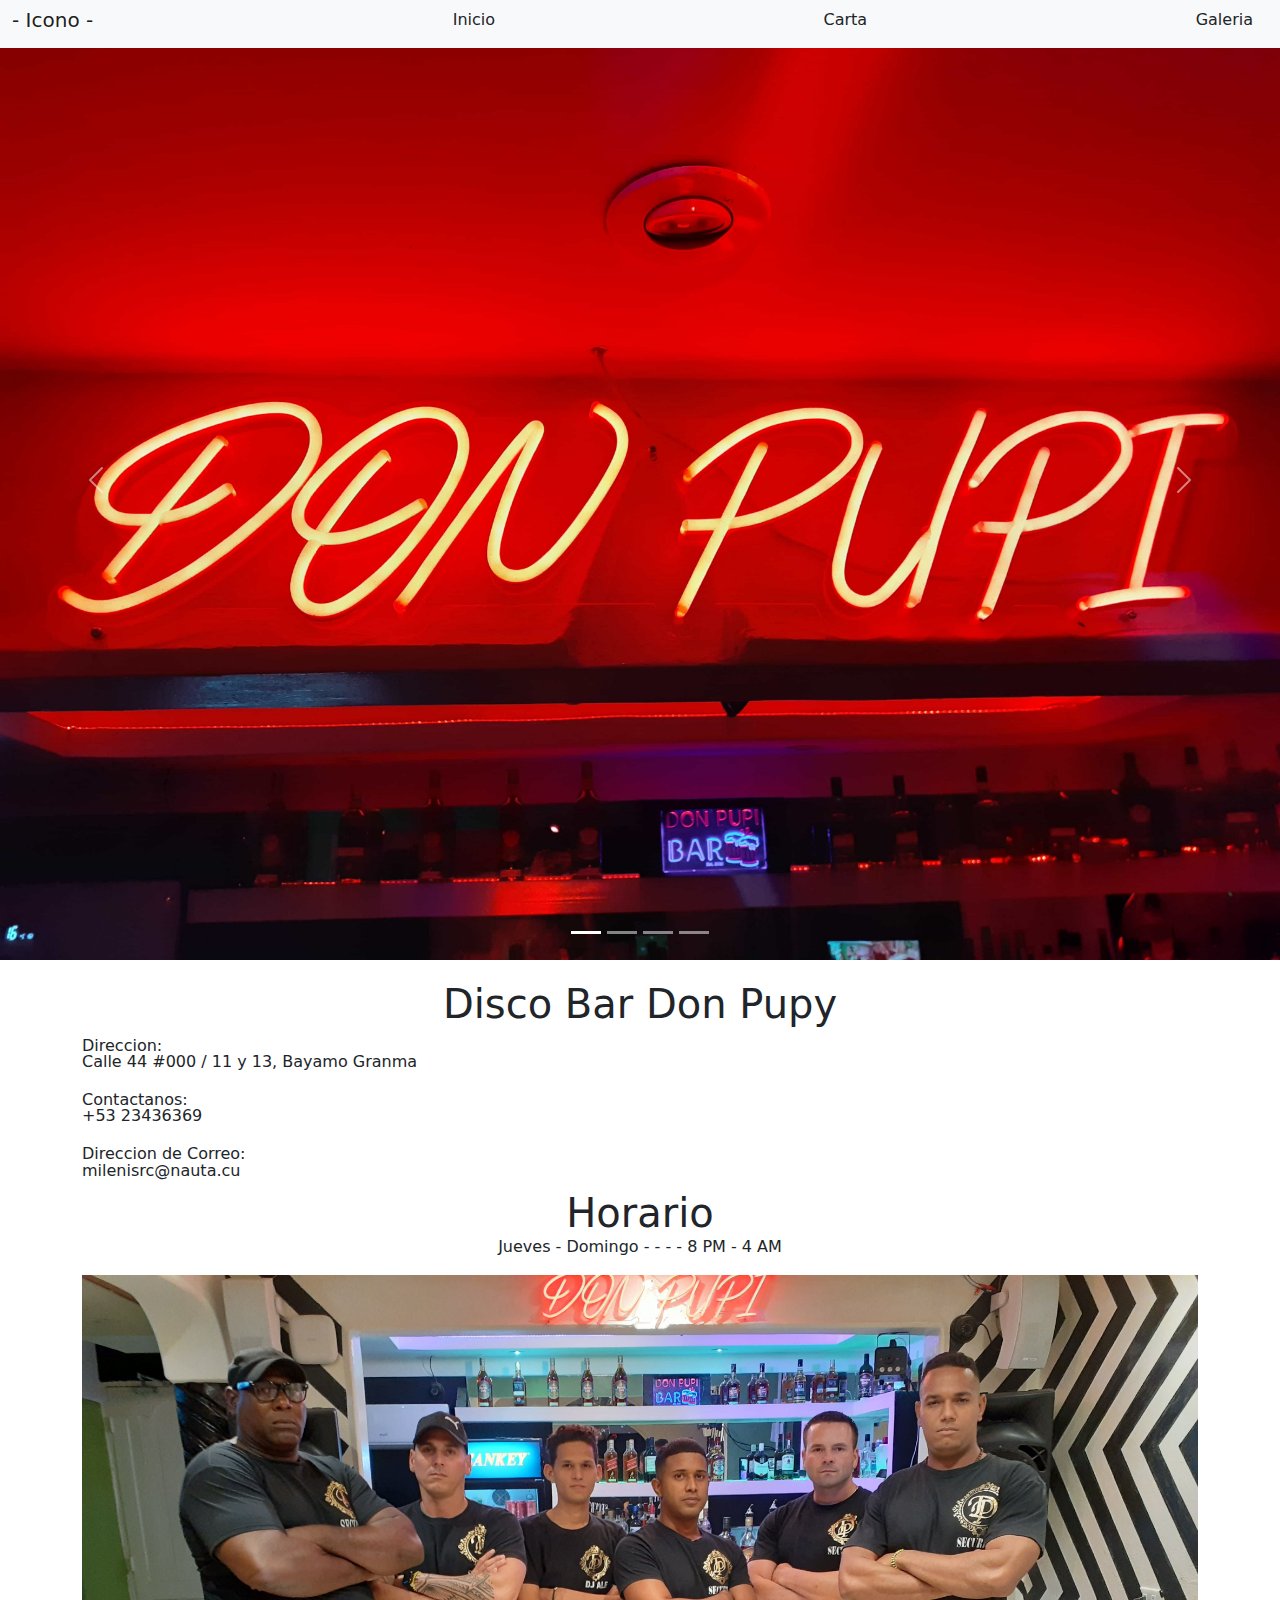
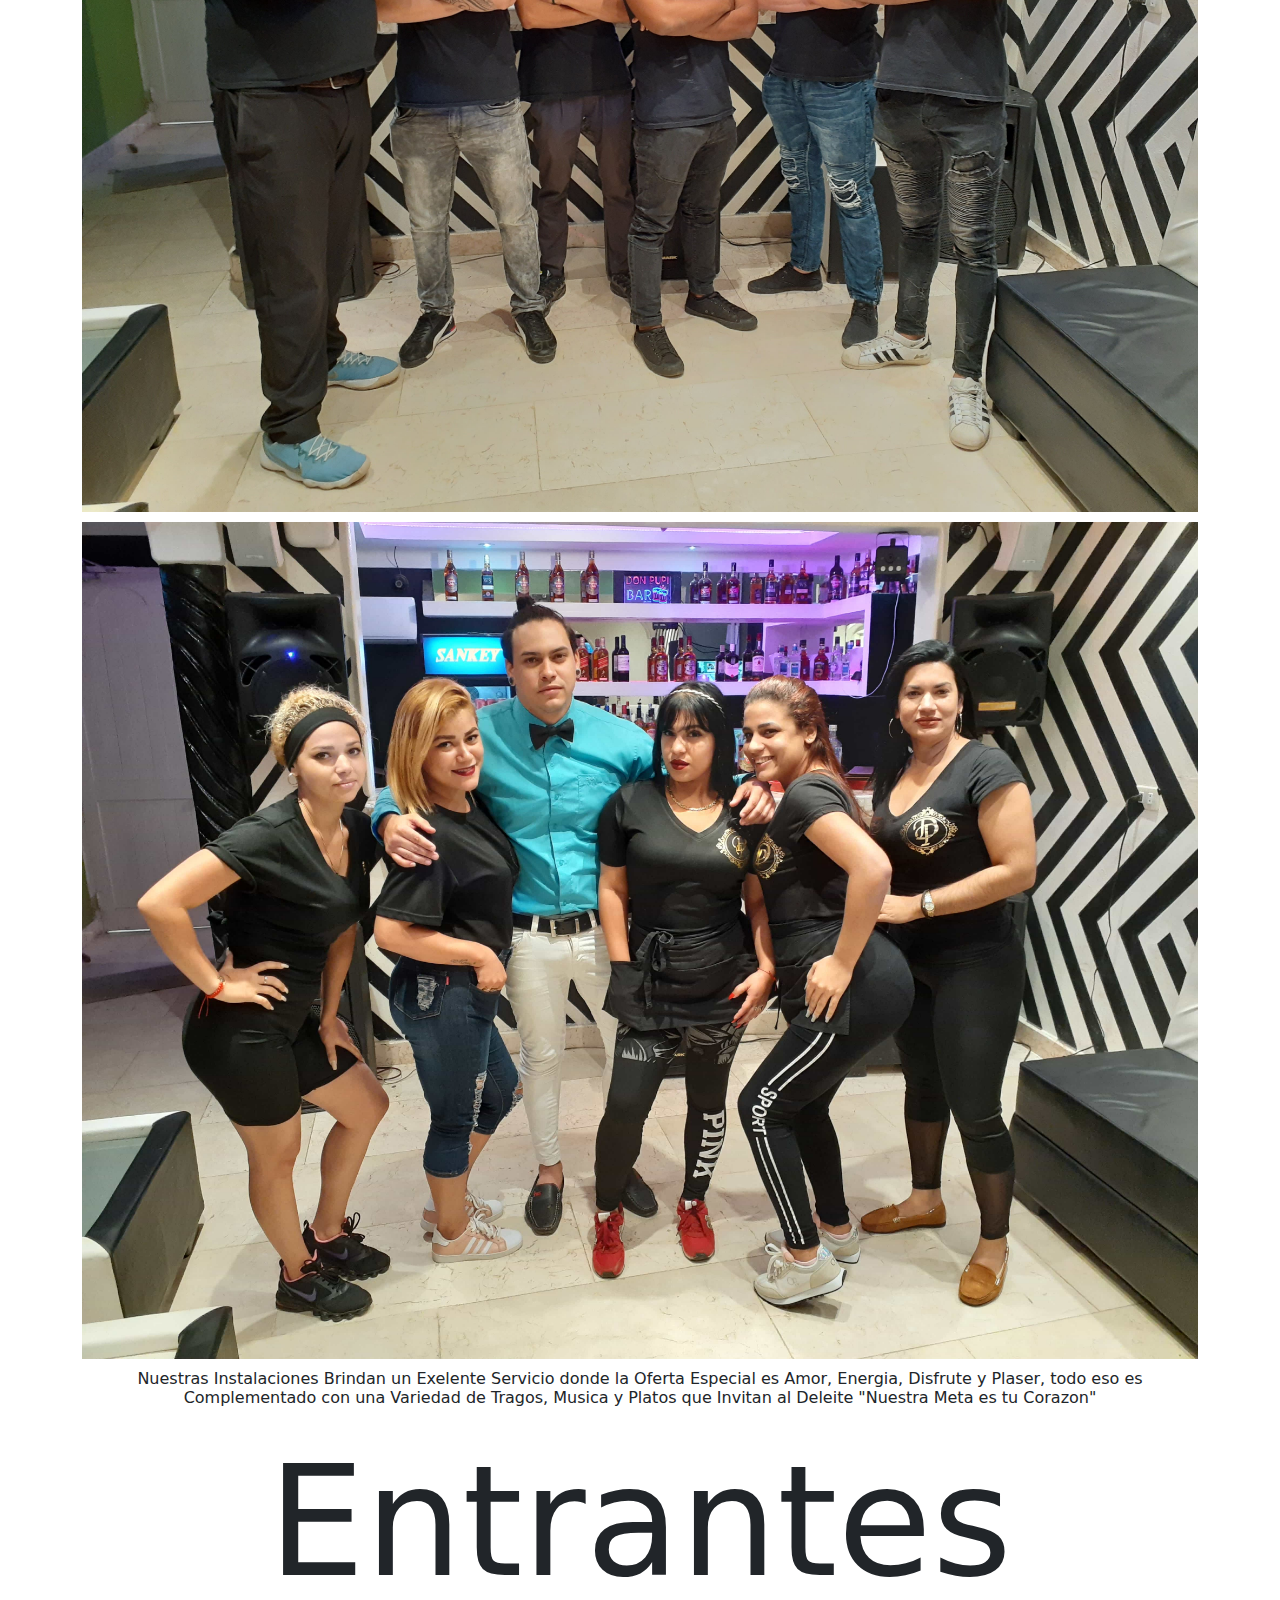
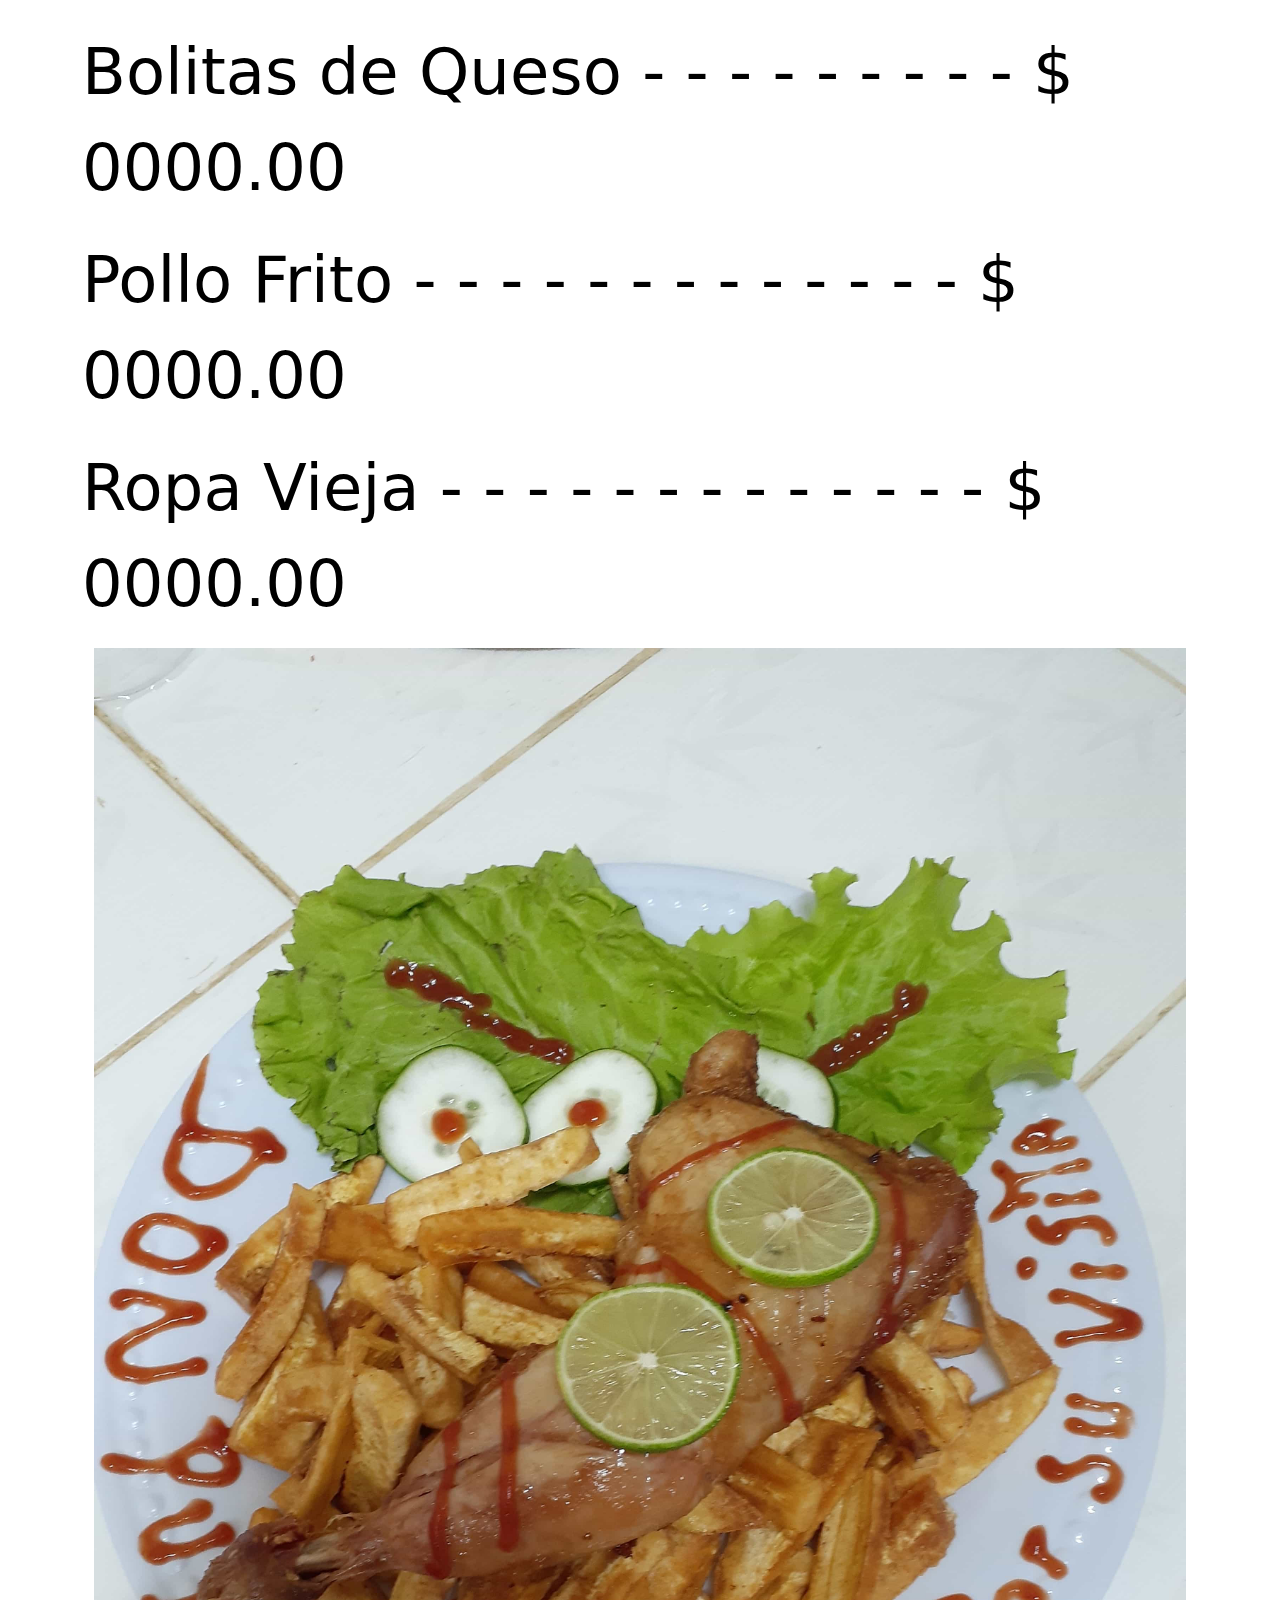
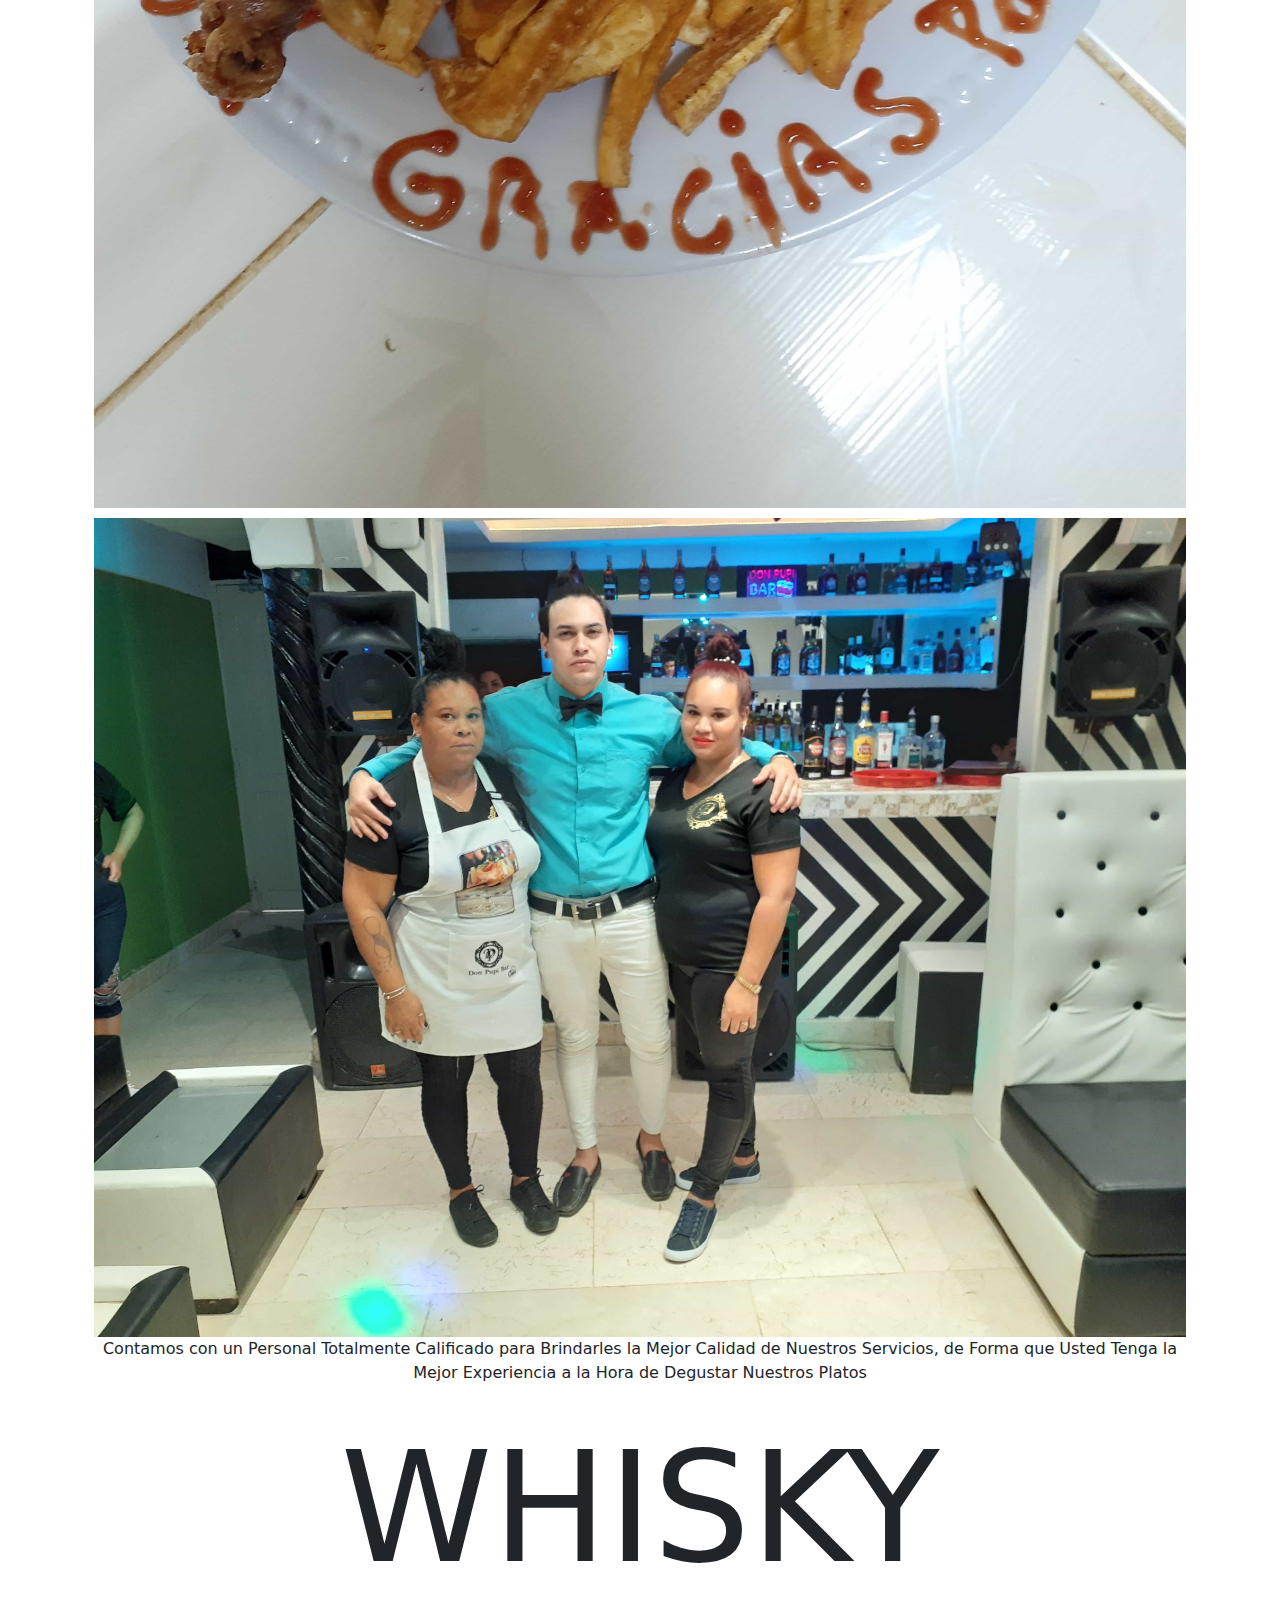
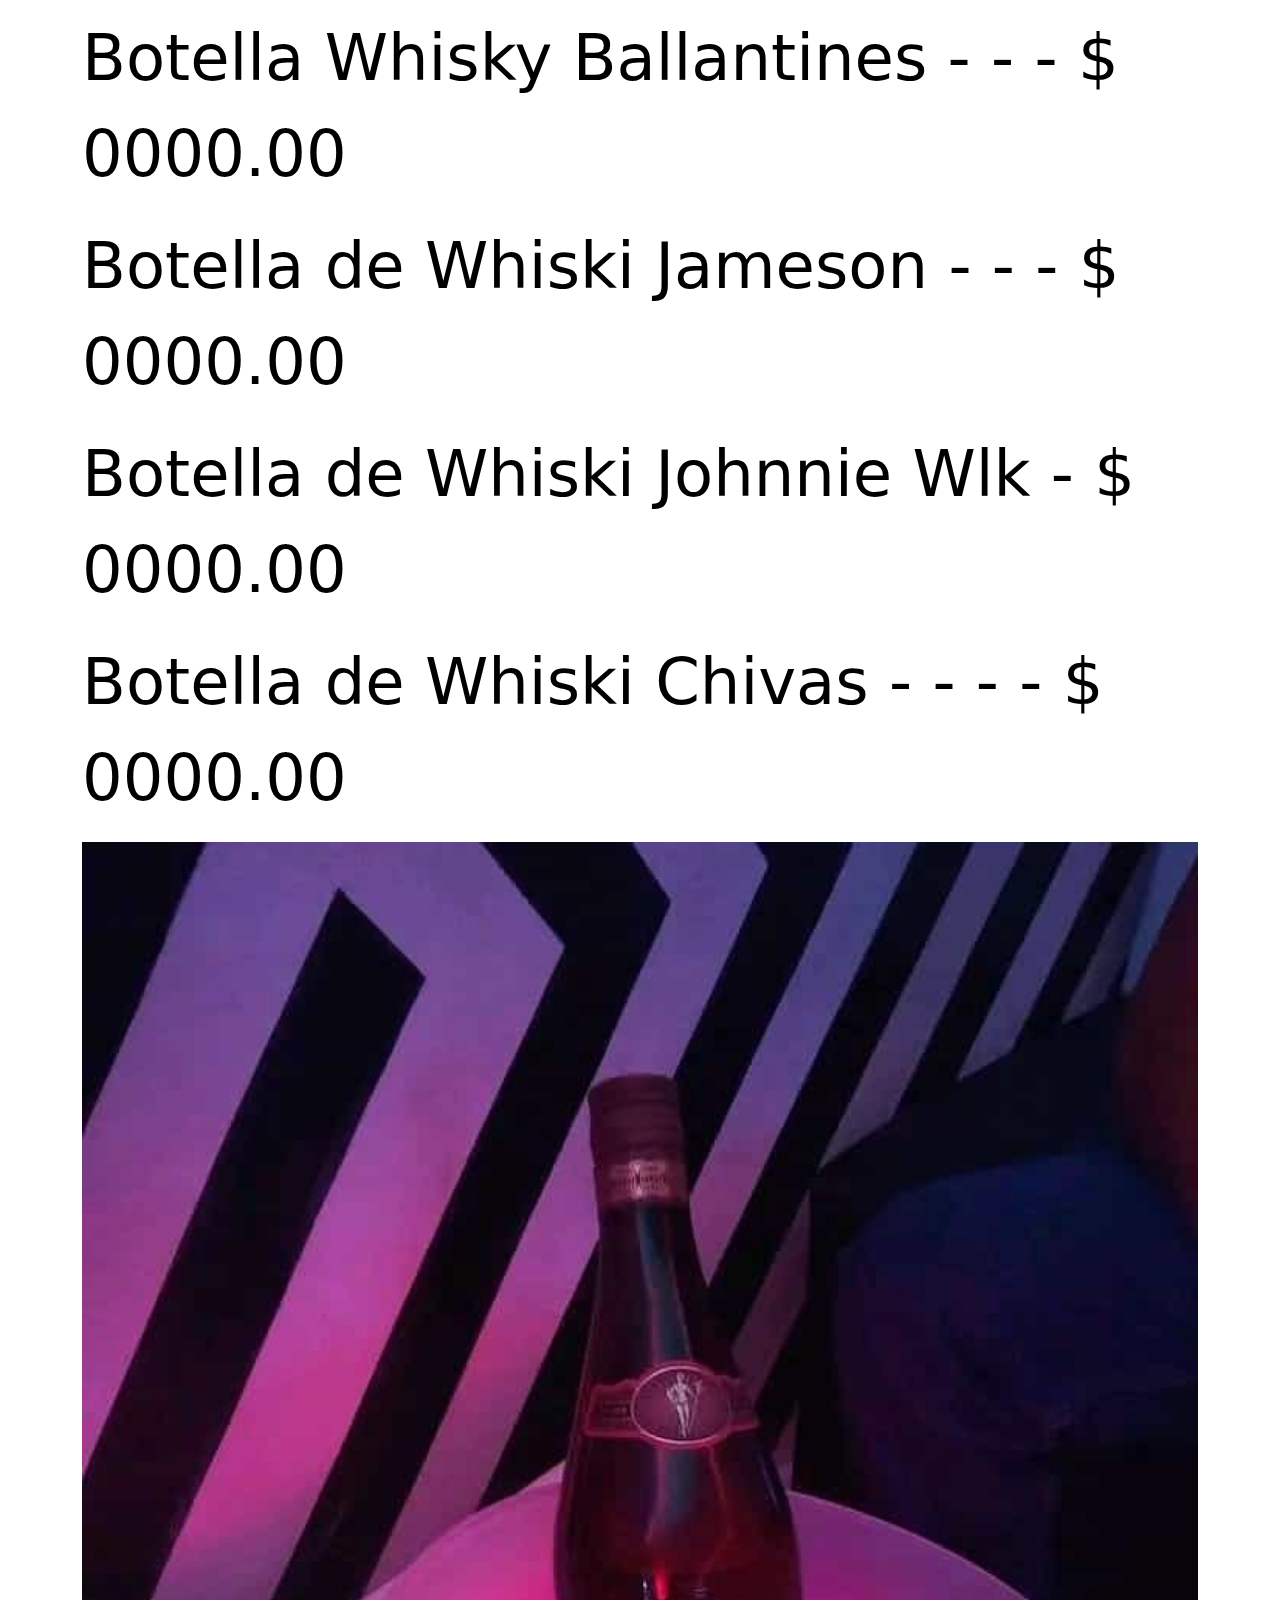
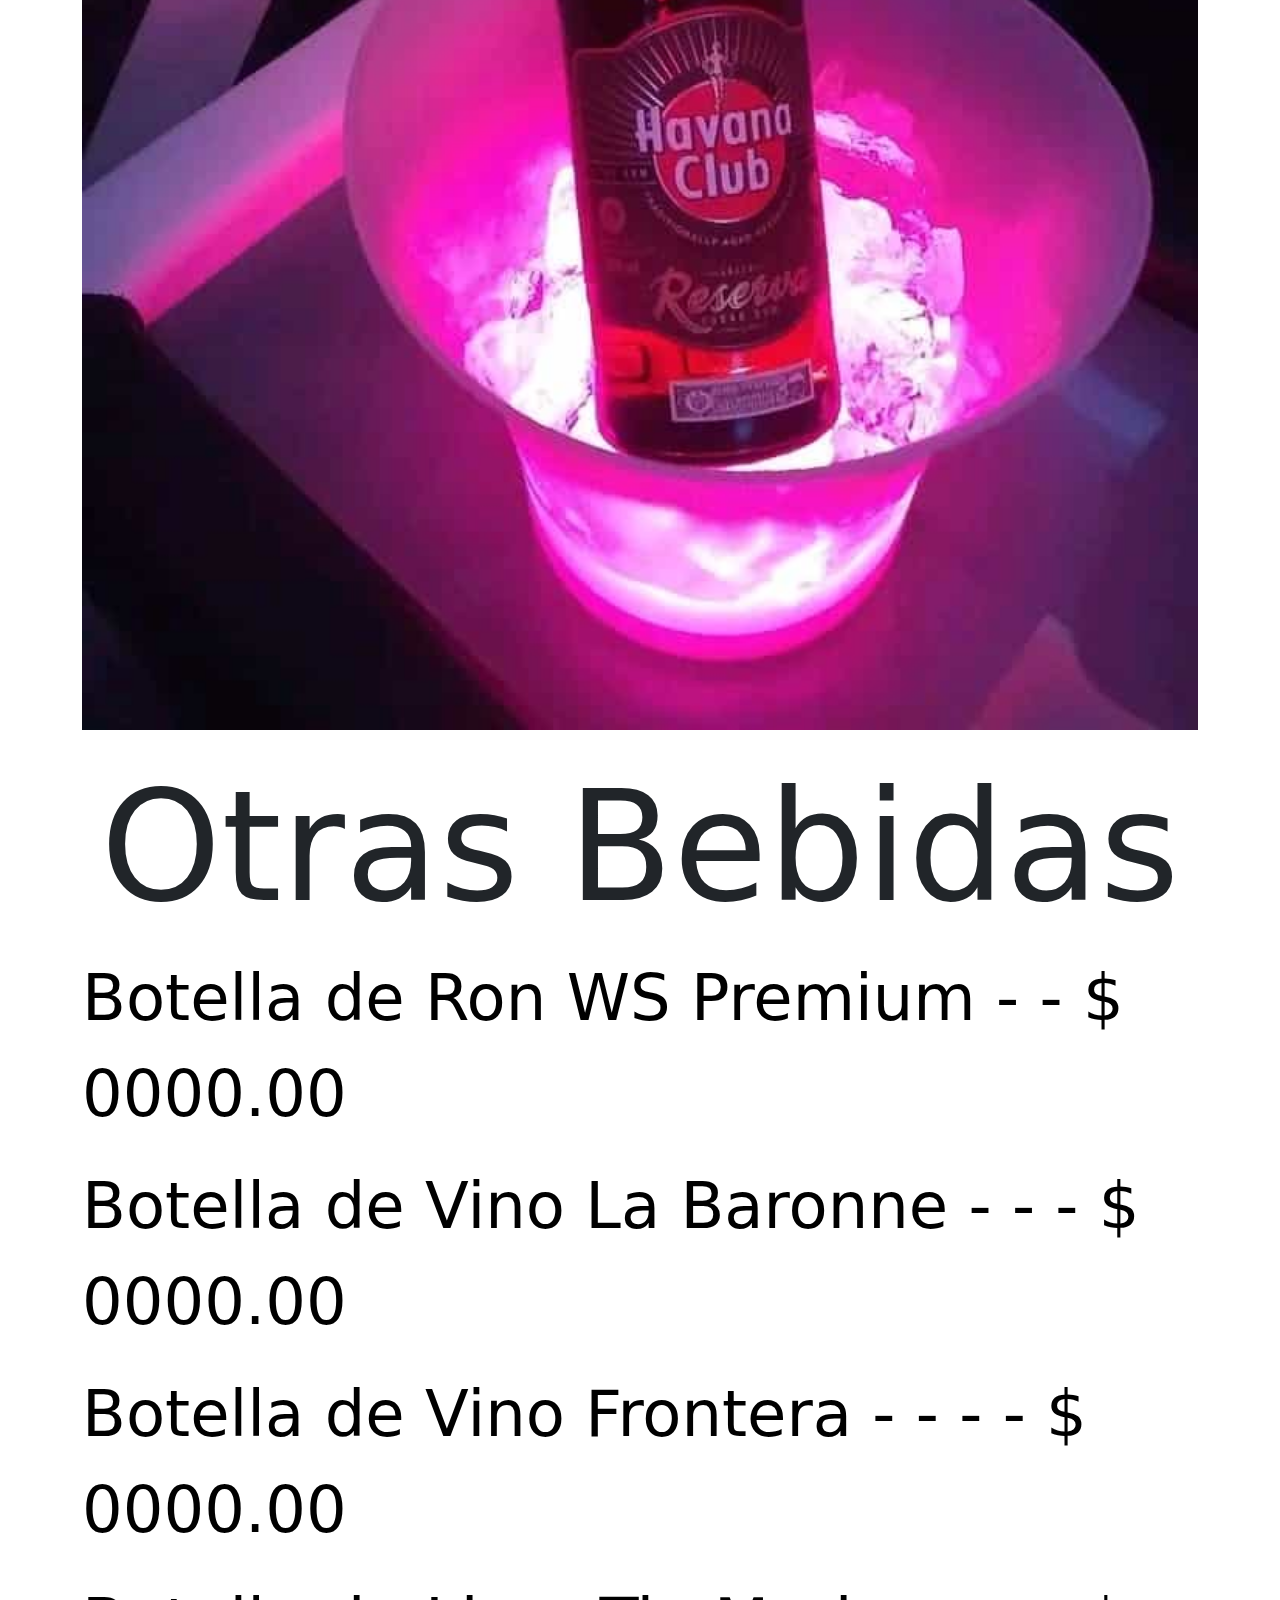
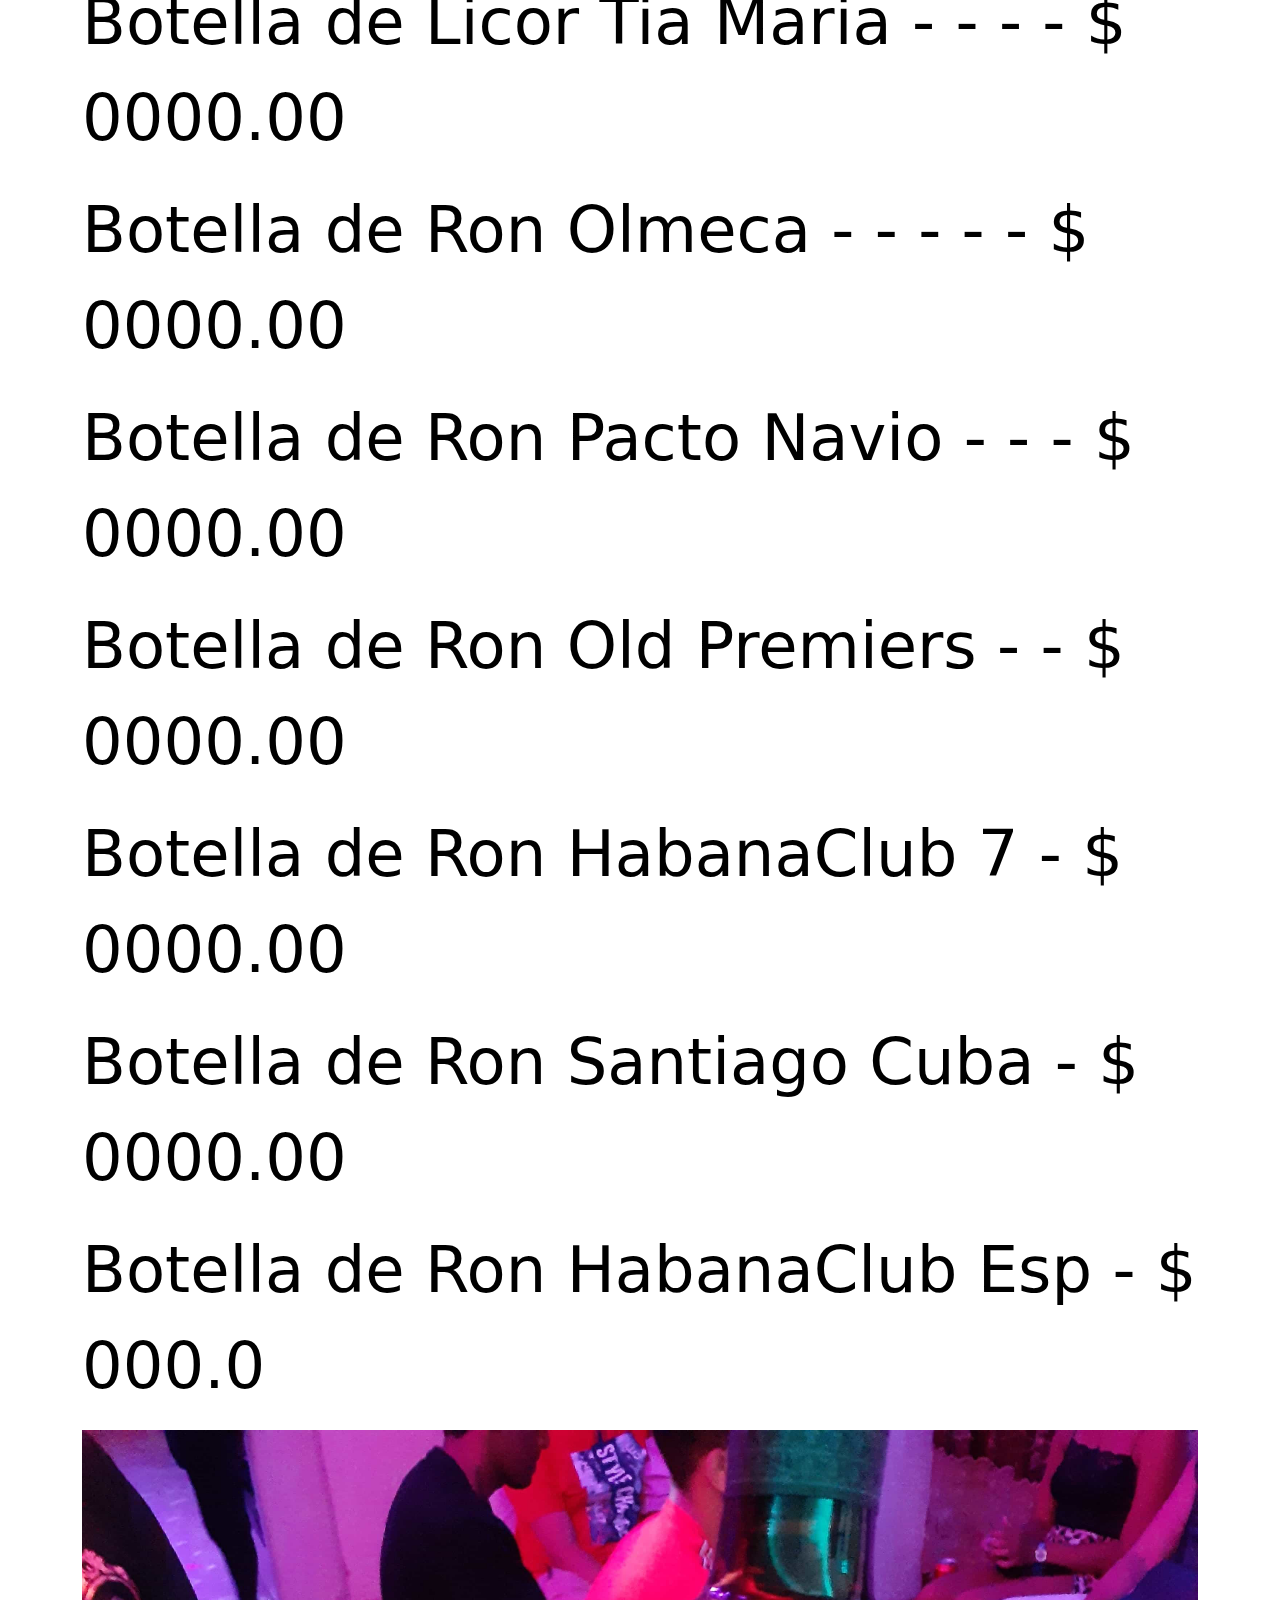
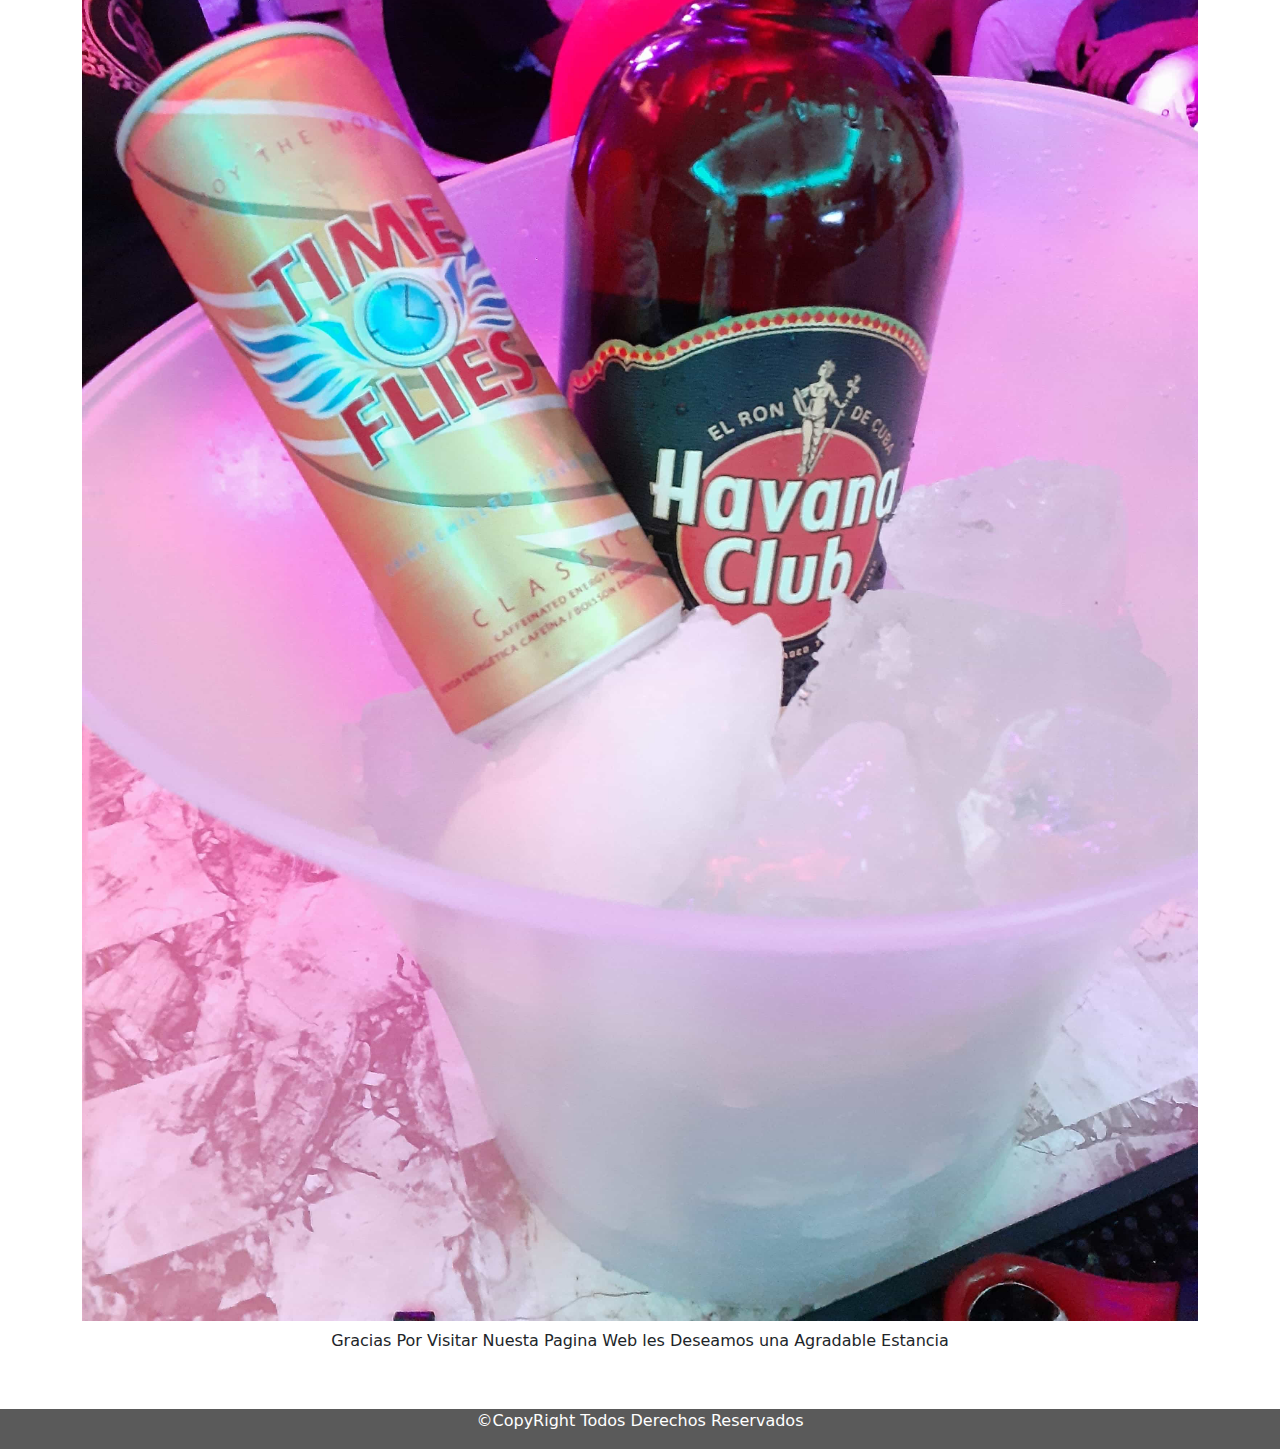
<file: index.html>
<!DOCTYPE html>
<html lang="en">

<head>
    <meta charset="UTF-8">
    <meta http-equiv="X-UA-Compatible" content="IE=edge">
    <meta name="viewport" content="width=device-width, initial-scale=1.0">
    <link rel="stylesheet" href="./ascent/css/bootstrap.css">
    <link rel="stylesheet" href="./ascent/css/bootstrap.min.css">
    <link rel="stylesheet" href="./ascent/css/cssPrincipal.css">
    <title>Document</title>
</head>

<body>
    <!--NavBar-->
    <nav class="navbar navbar-expand-lg navbar-light bg-light fixed-top">
        <div class="container-fluid estilNav">

            <a class="navbar-brand" href="./">- Icono -</a>

            <a class="nav-link active" href="./">Inicio</a>

            <a id="navgcarta" class="nav-link active" href="#carta">Carta</a>

            <a id="navgaleri" class="nav-link active" href="./galeria.html">Galeria</a>

        </div>
    </nav>
    <!--/NavBar-->


    <!--Carrucel-->

    <div id="carouselExampleIndicators" class="carousel slide" data-bs-ride="true">
        <div class="carousel-indicators">

            <button type="button" data-bs-target="#carouselExampleIndicators" data-bs-slide-to="0" class="active"
                aria-current="true" aria-label="Slide 1"></button>

            <button type="button" data-bs-target="#carouselExampleIndicators" data-bs-slide-to="1"
                aria-label="Slide 2"></button>

            <button type="button" data-bs-target="#carouselExampleIndicators" data-bs-slide-to="2"
                aria-label="Slide 3"></button>

            <button type="button" data-bs-target="#carouselExampleIndicators" data-bs-slide-to="3"
                aria-label="Slide 4"></button>

        </div>

        <div class="carousel-inner">
            <div class="carousel-item active">
                <img src="./ascent/img/Don pupi.jpg" class="d-block w-100" alt="...">
            </div>

            <div class="carousel-item">
                <img src="./ascent/img/Colectivo de trabajo.jpg" class="d-block w-100" alt="...">
            </div>

            <div class="carousel-item">
                <img src="./ascent/img/dj.jpg" class="d-block w-100" alt="...">
            </div>

            <div class="carousel-item">
                <img src="./ascent/img/img local.jpg" class="d-block w-100" alt="...">
            </div>

        </div>


        <button class="carousel-control-prev" type="button" data-bs-target="#carouselExampleIndicators"
            data-bs-slide="prev">
            <span class="carousel-control-prev-icon" aria-hidden="true"></span>
            <span class="visually-hidden">Previous</span>
        </button>


        <button class="carousel-control-next" type="button" data-bs-target="#carouselExampleIndicators"
            data-bs-slide="next">
            <span class="carousel-control-next-icon" aria-hidden="true"></span>
            <span class="visually-hidden">Next</span>
        </button>

    </div>


    <!--/Carrucel-->


    <div class="container">
        <div class="row">
            <h1 id="nameBar">Disco Bar Don Pupy</h1>


            <h6>Direccion:</h6>
            <p id="info1">Calle 44 #000 / 11 y 13, Bayamo Granma</p>
            <h6>Contactanos:</h6>
            <p id="info2">+53 23436369</p>
            <h6>Direccion de Correo:</h6>
            <p id="info3">milenisrc@nauta.cu</p>


            <h1 id="namehorario">Horario</h1>
            <p id="namehorario">Jueves - Domingo - - - - 8 PM - 4 AM</p>

        </div>
    </div>

    <div class="container">
        <div class="row">

            <img src="./ascent/img/personal de seguridad.jpg" class="d-block w-100" alt="...">
        </div>

        <div class="row imaglocal">
            <img src="./ascent/img/barman y camareras.jpg" class="d-block w-100" alt="...">
        </div>
    </div>

    <div class="container">
        <div class="row">

            <h6 id="text1">Nuestras Instalaciones Brindan un Exelente Servicio donde la Oferta Especial es Amor,
                Energia, Disfrute y Plaser, todo eso es Complementado con una Variedad de Tragos, Musica y Platos que
                Invitan al Deleite "Nuestra Meta es tu Corazon"</h6>

        </div>
    </div>


    <!--Carta-->
    <a name="carta"></a>
    <div class="container">
        <div class="row">
            <h1 class="cartaa">Entrantes</h1>

            <p id="elemtCarta"><a data-bs-toggle="modal" data-bs-target="#entremesBolitasQueso" href="./">Bolitas de
                    Queso - - -
                    - - - - - - $ 0000.00</a></p>
            <p id="elemtCarta"><a data-bs-toggle="modal" data-bs-target="#polloFrito" href="./">Pollo Frito - - - - - -
                    - - -
                    - - - - $ 0000.00</a></p>
            <p id="elemtCarta"><a data-bs-toggle="modal" data-bs-target="#ropavieja" href="./">Ropa Vieja - - - - - -
                    - - -
                    - - - - $ 0000.00</a></p>
        </div>




        <!--Modales Entrantes-->

        <!--Bolitas de queso-->
        <div class="modal fade" id="entremesBolitasQueso" tabindex="-1" aria-labelledby="exampleModalLabel"
            aria-hidden="true">
            <div class="modal-dialog">
                <div class="modal-content">
                    <div class="modal-header">
                        <h5 class="modal-title" id="entremesBolitasQueso">Bolitas de Queso</h5>
                        <button type="button" class="btn-close" data-bs-dismiss="modal" aria-label="Close"></button>
                    </div>
                    <div class="modal-body">

                        <img src="./ascent/img/entremes bolitas de queso.jpg" class="d-block w-100" alt="...">

                        <h5>Bolitas de Queso</h5>
                        <h6 id="nameIngred">Ingredientes</h6>
                        <p>Queso, Ensalada Mixta</p>
                        <h6>Precio: 0000.00$</h6>

                    </div>
                    <div class="modal-footer">
                        <button type="button" class="btn btn-secondary" data-bs-dismiss="modal">Atras</button>
                    </div>
                </div>
            </div>
        </div>
        <!--/Bolitas de queso-->



        <!--Pollo Frito-->
        <div class="modal fade" id="polloFrito" tabindex="-1" aria-labelledby="exampleModalLabel" aria-hidden="true">
            <div class="modal-dialog">
                <div class="modal-content">
                    <div class="modal-header">
                        <h5 class="modal-title" id="polloFrito">Pollo Frito</h5>
                        <button type="button" class="btn-close" data-bs-dismiss="modal" aria-label="Close"></button>
                    </div>
                    <div class="modal-body">

                        <img src="./ascent/img/pollo.jpg" class="d-block w-100" alt="...">

                        <h5>Pollo Frito</h5>
                        <h6 id="nameIngred">Ingredientes</h6>
                        <p>Pollo Frito, tostones, Ensalada Mixta</p>
                        <h6>Precio: 0000.00$</h6>

                    </div>
                    <div class="modal-footer">
                        <button type="button" class="btn btn-secondary" data-bs-dismiss="modal">Atras</button>
                    </div>
                </div>
            </div>
        </div>
        <!--/Pollo Frito-->


        <!--Bolitas de ropaVieja-->
        <div class="modal fade" id="ropavieja" tabindex="-1" aria-labelledby="exampleModalLabel" aria-hidden="true">
            <div class="modal-dialog">
                <div class="modal-content">
                    <div class="modal-header">
                        <h5 class="modal-title" id="ropavieja">Ropa Vieja</h5>
                        <button type="button" class="btn-close" data-bs-dismiss="modal" aria-label="Close"></button>
                    </div>
                    <div class="modal-body">

                        <img src="./ascent/img/ropavieja.jpg" class="d-block w-100" alt="...">

                        <h5>Ropa Vieja</h5>
                        <h6 id="nameIngred">Ingredientes</h6>
                        <p>Carne Deshebrada, Ensalada Mixta</p>
                        <h6>Precio: 0000.00$</h6>

                    </div>
                    <div class="modal-footer">
                        <button type="button" class="btn btn-secondary" data-bs-dismiss="modal">Atras</button>
                    </div>
                </div>
            </div>
        </div>
        <!--/Bolitas de queso-->

        <!--/Modales-->

        <div class="container">
            <div class="row">

                <img src="./ascent/img/pollo.jpg" class="d-block w-100" alt="...">
            </div>

            <div class="row imaglocal">
                <img src="./ascent/img/cosineras.jpg" class="d-block w-100" alt="...">
            </div>

        </div>
        <p id="textoscenter">Contamos con un Personal Totalmente Calificado para Brindarles la Mejor Calidad de Nuestros
            Servicios, de
            Forma que Usted
            Tenga la Mejor Experiencia a la Hora de Degustar Nuestros Platos</p>

        <div class="row">
            <h1 class="cartaa">WHISKY</h1>

            <p id="elemtCarta"><a data-bs-toggle="modal" data-bs-target="#botellaballantines" href="./">Botella Whisky
                    Ballantines - - - $ 0000.00</a></p>

            <p id="elemtCarta"><a data-bs-toggle="modal" data-bs-target="#botellaJameson" href="./">Botella de Whiski
                    Jameson - - - $ 0000.00</a></p>

            <p id="elemtCarta"><a data-bs-toggle="modal" data-bs-target="#botellajw" href="./">Botella de Whiski
                    Johnnie Wlk - $ 0000.00</a></p>

            <p id="elemtCarta"><a data-bs-toggle="modal" data-bs-target="#botellachivas" href="./">Botella de Whiski
                    Chivas - - - - $ 0000.00</a></p>
        </div>
    </div>



    <!--Modales Bebidas-->

    <!--Modal Botella ballantines-->
    <div class="modal fade" id="botellaballantines" tabindex="-1" aria-labelledby="exampleModalLabel"
        aria-hidden="true">
        <div class="modal-dialog">
            <div class="modal-content">
                <div class="modal-header">
                    <h5 class="modal-title" id="botellaballantines">Ballantines</h5>
                    <button type="button" class="btn-close" data-bs-dismiss="modal" aria-label="Close"></button>
                </div>
                <div class="modal-body">

                    <img src="./ascent/img/botella Bal.jpg" class="d-block w-100" alt="...">

                    <h5>Botella de Whisky Ballantines</h5>
                    <h6 id="nameIngred">Informacion</h6>
                    <p>40% Alcohol 700 ML</p>
                    <h6>Precio: 0000.00$</h6>

                </div>
                <div class="modal-footer">
                    <button type="button" class="btn btn-secondary" data-bs-dismiss="modal">Atras</button>
                </div>
            </div>
        </div>
    </div>
    <!--Modal Botella ballantines-->


    <!--Modal Botella Jameson-->
    <div class="modal fade" id="botellaJameson" tabindex="-1" aria-labelledby="exampleModalLabel" aria-hidden="true">
        <div class="modal-dialog">
            <div class="modal-content">
                <div class="modal-header">
                    <h5 class="modal-title" id="botellaJameson">Jameson</h5>
                    <button type="button" class="btn-close" data-bs-dismiss="modal" aria-label="Close"></button>
                </div>
                <div class="modal-body">

                    <img src="./ascent/img/whiski.jpg" class="d-block w-100" alt="...">

                    <h5>Botella de Whisky Jameson</h5>
                    <h6 id="nameIngred">Informacion</h6>
                    <p>40% Alcohol 700 ML</p>
                    <h6>Precio: 0000.00$</h6>

                </div>
                <div class="modal-footer">
                    <button type="button" class="btn btn-secondary" data-bs-dismiss="modal">Atras</button>
                </div>
            </div>
        </div>
    </div>
    <!--Modal Botella Jameson-->

    <!--Modal Botella Jonie Wakker-->
    <div class="modal fade" id="botellajw" tabindex="-1" aria-labelledby="exampleModalLabel" aria-hidden="true">
        <div class="modal-dialog">
            <div class="modal-content">
                <div class="modal-header">
                    <h5 class="modal-title" id="botellajw">Johnnie Walker</h5>
                    <button type="button" class="btn-close" data-bs-dismiss="modal" aria-label="Close"></button>
                </div>
                <div class="modal-body">

                    <img src="./ascent/img/jw.jpg" class="d-block w-100" alt="...">

                    <h5>Botella de Whisky Johnnie Walker</h5>
                    <h6 id="nameIngred">Informacion</h6>
                    <p>38% Alcohol 1Litro</p>
                    <h6>Precio: 0000.00$</h6>

                </div>
                <div class="modal-footer">
                    <button type="button" class="btn btn-secondary" data-bs-dismiss="modal">Atras</button>
                </div>
            </div>
        </div>
    </div>
    <!--Modal Botella Chancelier-->

    <!--Modal Botella chivas-->
    <div class="modal fade" id="botellachivas" tabindex="-1" aria-labelledby="exampleModalLabel" aria-hidden="true">
        <div class="modal-dialog">
            <div class="modal-content">
                <div class="modal-header">
                    <h5 class="modal-title" id="botellachivas">Chivas Regal</h5>
                    <button type="button" class="btn-close" data-bs-dismiss="modal" aria-label="Close"></button>
                </div>
                <div class="modal-body">

                    <img src="./ascent/img/chiva.jpg" class="d-block w-100" alt="...">

                    <h5>Botella de Whisky Chivas Regal</h5>
                    <h6 id="nameIngred">Informacion</h6>
                    <p>40% Alcohol 700 ML</p>
                    <h6>Precio: 0000.00$</h6>

                </div>
                <div class="modal-footer">
                    <button type="button" class="btn btn-secondary" data-bs-dismiss="modal">Atras</button>
                </div>
            </div>
        </div>
    </div>
    <!--Modal Botella cchivas-->

    <!--/Modales Bebidas-->
    <div class="container">
        <div class="row">

            <img src="./ascent/img/botrell.jpg" class="d-block w-100" alt="...">
        </div>

        <div class="row imaglocal">

        </div>
    </div>





    <div class="container">
        <div class="row">
            <h1 class="cartaa">Otras Bebidas</h1>
            <p id="elemtCarta"><a data-bs-toggle="modal" data-bs-target="#wspremiun" href="./">Botella de Ron
                    WS Premium - - $ 0000.00</a></p>

            <p id="elemtCarta"><a data-bs-toggle="modal" data-bs-target="#vinoespumoso" href="./">Botella de Vino La
                    Baronne - - - $ 0000.00</a></p>

            <p id="elemtCarta"><a data-bs-toggle="modal" data-bs-target="#frontera" href="./">Botella de Vino
                    Frontera - - - - $ 0000.00</a></p>

            <p id="elemtCarta"><a data-bs-toggle="modal" data-bs-target="#tiamaria" href="./">Botella de Licor Tia
                    Maria - - - - $ 0000.00</a></p>

            <p id="elemtCarta"><a data-bs-toggle="modal" data-bs-target="#olmeca" href="./">Botella de Ron Olmeca
                    - - - - - $ 0000.00</a></p>

            <p id="elemtCarta"><a data-bs-toggle="modal" data-bs-target="#paconavio" href="./">Botella de Ron Pacto
                    Navio - - - $ 0000.00</a></p>

            <p id="elemtCarta"><a data-bs-toggle="modal" data-bs-target="#oldpremiers" href="./">Botella de Ron Old
                    Premiers - - $ 0000.00</a></p>

            <p id="elemtCarta"><a data-bs-toggle="modal" data-bs-target="#habanaclub7" href="./">Botella de Ron
                    HabanaClub 7 - $ 0000.00</a></p>

            <p id="elemtCarta"><a data-bs-toggle="modal" data-bs-target="#santiagocuba" href="./">Botella de Ron
                    Santiago Cuba - $ 0000.00</a></p>

            <p id="elemtCarta"><a data-bs-toggle="modal" data-bs-target="#HabanaClubEsp" href="./">Botella de Ron
                    HabanaClub Esp - $ 000.0</a></p>

        </div>
    </div>


    <!--Modal Otras Bebidas-->


    <!--Modal Botella WS Premium-->
    <div class="modal fade" id="wspremiun" tabindex="-1" aria-labelledby="exampleModalLabel" aria-hidden="true">
        <div class="modal-dialog">
            <div class="modal-content">
                <div class="modal-header">
                    <h5 class="modal-title" id="wspremiun">WS Premium</h5>
                    <button type="button" class="btn-close" data-bs-dismiss="modal" aria-label="Close"></button>
                </div>
                <div class="modal-body">

                    <img src="./ascent/img/WS.jpg" class="d-block w-100" alt="...">

                    <h5>Botella de Ron WS Premium</h5>
                    <h6 id="nameIngred">Informacion</h6>
                    <p>40% Alcohol 700 ML</p>
                    <h6>Precio: 0000.00$</h6>

                </div>
                <div class="modal-footer">
                    <button type="button" class="btn btn-secondary" data-bs-dismiss="modal">Atras</button>
                </div>
            </div>
        </div>
    </div>
    <!--Modal Botella WS Premium-->


    <!--Modal Botella La Baronne-->
    <div class="modal fade" id="vinoespumoso" tabindex="-1" aria-labelledby="exampleModalLabel" aria-hidden="true">
        <div class="modal-dialog">
            <div class="modal-content">
                <div class="modal-header">
                    <h5 class="modal-title" id="vinoespumoso">La Baronne</h5>
                    <button type="button" class="btn-close" data-bs-dismiss="modal" aria-label="Close"></button>
                </div>
                <div class="modal-body">

                    <img src="./ascent/img/vino espumoso.jpg" class="d-block w-100" alt="...">

                    <h5>Botella de Vino Espumoso La Baronne</h5>
                    <h6 id="nameIngred">Informacion</h6>
                    <p>40% Alcohol 700 ML</p>
                    <h6>Precio: 0000.00$</h6>

                </div>
                <div class="modal-footer">
                    <button type="button" class="btn btn-secondary" data-bs-dismiss="modal">Atras</button>
                </div>
            </div>
        </div>
    </div>
    <!--Modal Botella La Baronne-->

    <!--Modal Botella Frontera-->
    <div class="modal fade" id="frontera" tabindex="-1" aria-labelledby="exampleModalLabel" aria-hidden="true">
        <div class="modal-dialog">
            <div class="modal-content">
                <div class="modal-header">
                    <h5 class="modal-title" id="frontera">Frontera</h5>
                    <button type="button" class="btn-close" data-bs-dismiss="modal" aria-label="Close"></button>
                </div>
                <div class="modal-body">

                    <img src="./ascent/img/vinoFrontera.jpg" class="d-block w-100" alt="...">

                    <h5>Botella de Vino Frontera</h5>
                    <h6 id="nameIngred">Informacion</h6>
                    <p>40% Alcohol 700 ML</p>
                    <h6>Precio: 0000.00$</h6>

                </div>
                <div class="modal-footer">
                    <button type="button" class="btn btn-secondary" data-bs-dismiss="modal">Atras</button>
                </div>
            </div>
        </div>
    </div>
    <!--Modal Botella Frontera-->

    <!--Modal Botella Tia Maria-->
    <div class="modal fade" id="tiamaria" tabindex="-1" aria-labelledby="exampleModalLabel" aria-hidden="true">
        <div class="modal-dialog">
            <div class="modal-content">
                <div class="modal-header">
                    <h5 class="modal-title" id="tiamaria">Tia Maria</h5>
                    <button type="button" class="btn-close" data-bs-dismiss="modal" aria-label="Close"></button>
                </div>
                <div class="modal-body">

                    <img src="./ascent/img/tiaMaria.jpg" class="d-block w-100" alt="...">

                    <h5>Botella de Licor Tia Maria</h5>
                    <h6 id="nameIngred">Informacion</h6>
                    <p>40% Alcohol 700 ML</p>
                    <h6>Precio: 0000.00$</h6>

                </div>
                <div class="modal-footer">
                    <button type="button" class="btn btn-secondary" data-bs-dismiss="modal">Atras</button>
                </div>
            </div>
        </div>
    </div>
    <!--Modal Botella Tia Maria-->


    <!--Modal Botella Olmeca-->
    <div class="modal fade" id="olmeca" tabindex="-1" aria-labelledby="exampleModalLabel" aria-hidden="true">
        <div class="modal-dialog">
            <div class="modal-content">
                <div class="modal-header">
                    <h5 class="modal-title" id="olmeca">Olmeca</h5>
                    <button type="button" class="btn-close" data-bs-dismiss="modal" aria-label="Close"></button>
                </div>
                <div class="modal-body">

                    <img src="./ascent/img/olmeca.jpg" class="d-block w-100" alt="...">

                    <h5>Botella de Ron Olmeca</h5>
                    <h6 id="nameIngred">Informacion</h6>
                    <p>40% Alcohol 700 ML</p>
                    <h6>Precio: 0000.00$</h6>

                </div>
                <div class="modal-footer">
                    <button type="button" class="btn btn-secondary" data-bs-dismiss="modal">Atras</button>
                </div>
            </div>
        </div>
    </div>
    <!--Modal Botella Olmeca-->


    <!--Modal Botella Paco Navio-->
    <div class="modal fade" id="paconavio" tabindex="-1" aria-labelledby="exampleModalLabel" aria-hidden="true">
        <div class="modal-dialog">
            <div class="modal-content">
                <div class="modal-header">
                    <h5 class="modal-title" id="paconavio">Paco Navio</h5>
                    <button type="button" class="btn-close" data-bs-dismiss="modal" aria-label="Close"></button>
                </div>
                <div class="modal-body">

                    <img src="./ascent/img/pacoNavio.jpg" class="d-block w-100" alt="...">

                    <h5>Botella de Ron Paco Navio</h5>
                    <h6 id="nameIngred">Informacion</h6>
                    <p>40% Alcohol 700 ML</p>
                    <h6>Precio: 0000.00$</h6>

                </div>
                <div class="modal-footer">
                    <button type="button" class="btn btn-secondary" data-bs-dismiss="modal">Atras</button>
                </div>
            </div>
        </div>
    </div>
    <!--Modal Botella Paco Navio-->


    <!--Modal Botella Old Premiers-->
    <div class="modal fade" id="oldpremiers" tabindex="-1" aria-labelledby="exampleModalLabel" aria-hidden="true">
        <div class="modal-dialog">
            <div class="modal-content">
                <div class="modal-header">
                    <h5 class="modal-title" id="oldpremiers">Old Premiers</h5>
                    <button type="button" class="btn-close" data-bs-dismiss="modal" aria-label="Close"></button>
                </div>
                <div class="modal-body">

                    <img src="./ascent/img/oldPremier.jpg" class="d-block w-100" alt="...">

                    <h5>Botella de Ron Old Premiers</h5>
                    <h6 id="nameIngred">Informacion</h6>
                    <p>40% Alcohol 700 ML</p>
                    <h6>Precio: 0000.00$</h6>

                </div>
                <div class="modal-footer">
                    <button type="button" class="btn btn-secondary" data-bs-dismiss="modal">Atras</button>
                </div>
            </div>
        </div>
    </div>
    <!--Modal Botella Old Premiers-->


    <!--Modal Botella  Habana Club 7 Años-->
    <div class="modal fade" id="habanaclub7" tabindex="-1" aria-labelledby="exampleModalLabel" aria-hidden="true">
        <div class="modal-dialog">
            <div class="modal-content">
                <div class="modal-header">
                    <h5 class="modal-title" id="habanaclub7">Habana Club 7 Años</h5>
                    <button type="button" class="btn-close" data-bs-dismiss="modal" aria-label="Close"></button>
                </div>
                <div class="modal-body">

                    <img src="./ascent/img/habanaClub7.jpg" class="d-block w-100" alt="...">

                    <h5>Botella de Ron Habana Club 7 Años</h5>
                    <h6 id="nameIngred">Informacion</h6>
                    <p>40% Alcohol 700 ML</p>
                    <h6>Precio: 0000.00$</h6>

                </div>
                <div class="modal-footer">
                    <button type="button" class="btn btn-secondary" data-bs-dismiss="modal">Atras</button>
                </div>
            </div>
        </div>
    </div>
    <!--Modal Botella Habana Club 7 Años-->

    <!--Modal Botella  Santiago de Cuba-->
    <div class="modal fade" id="santiagocuba" tabindex="-1" aria-labelledby="exampleModalLabel" aria-hidden="true">
        <div class="modal-dialog">
            <div class="modal-content">
                <div class="modal-header">
                    <h5 class="modal-title" id="santiagocuba">Santiago de Cuba</h5>
                    <button type="button" class="btn-close" data-bs-dismiss="modal" aria-label="Close"></button>
                </div>
                <div class="modal-body">

                    <img src="./ascent/img/santiagoCuba.jpg" class="d-block w-100" alt="...">

                    <h5>Botella de Ron Santiago de Cuba</h5>
                    <h6 id="nameIngred">Informacion</h6>
                    <p>40% Alcohol 700 ML</p>
                    <h6>Precio: 0000.00$</h6>

                </div>
                <div class="modal-footer">
                    <button type="button" class="btn btn-secondary" data-bs-dismiss="modal">Atras</button>
                </div>
            </div>
        </div>
    </div>
    <!--Modal Botella Santiago de Cuba-->



    <!--Modal Botella  HabanaClub Esp-->
    <div class="modal fade" id="HabanaClubEsp" tabindex="-1" aria-labelledby="exampleModalLabel" aria-hidden="true">
        <div class="modal-dialog">
            <div class="modal-content">
                <div class="modal-header">
                    <h5 class="modal-title" id="HabanaClubEsp">Habana Club Especial</h5>
                    <button type="button" class="btn-close" data-bs-dismiss="modal" aria-label="Close"></button>
                </div>
                <div class="modal-body">

                    <img src="./ascent/img/especial.jpg" class="d-block w-100" alt="...">

                    <h5>Botella de Ron Habana Club Especial</h5>
                    <h6 id="nameIngred">Informacion</h6>
                    <p>40% Alcohol 700 ML</p>
                    <h6>Precio: 0000.00$</h6>

                </div>
                <div class="modal-footer">
                    <button type="button" class="btn btn-secondary" data-bs-dismiss="modal">Atras</button>
                </div>
            </div>
        </div>
    </div>
    <!--Modal Botella HabanaClub Esp-->



    <!--/Modal Otras Bebidas-->


    <div class="container">
        <div class="row">

            <img src="./ascent/img/botella hiel.jpg" class="d-block w-100" alt="...">
        </div>

        <div class="row imaglocal">
            <h6 id="textoscenter">Gracias Por Visitar Nuesta Pagina Web les Deseamos una Agradable Estancia</h6>
        </div>
    </div>





    <div class="container-fluid finalwes">
        <div class="row">
            <footer>
                <p>©CopyRight Todos Derechos Reservados</p>
            </footer>

        </div>
    </div>

    <script src="./ascent/js/bootstrap.bundle.min.js"></script>
</body>

</html>
</file>
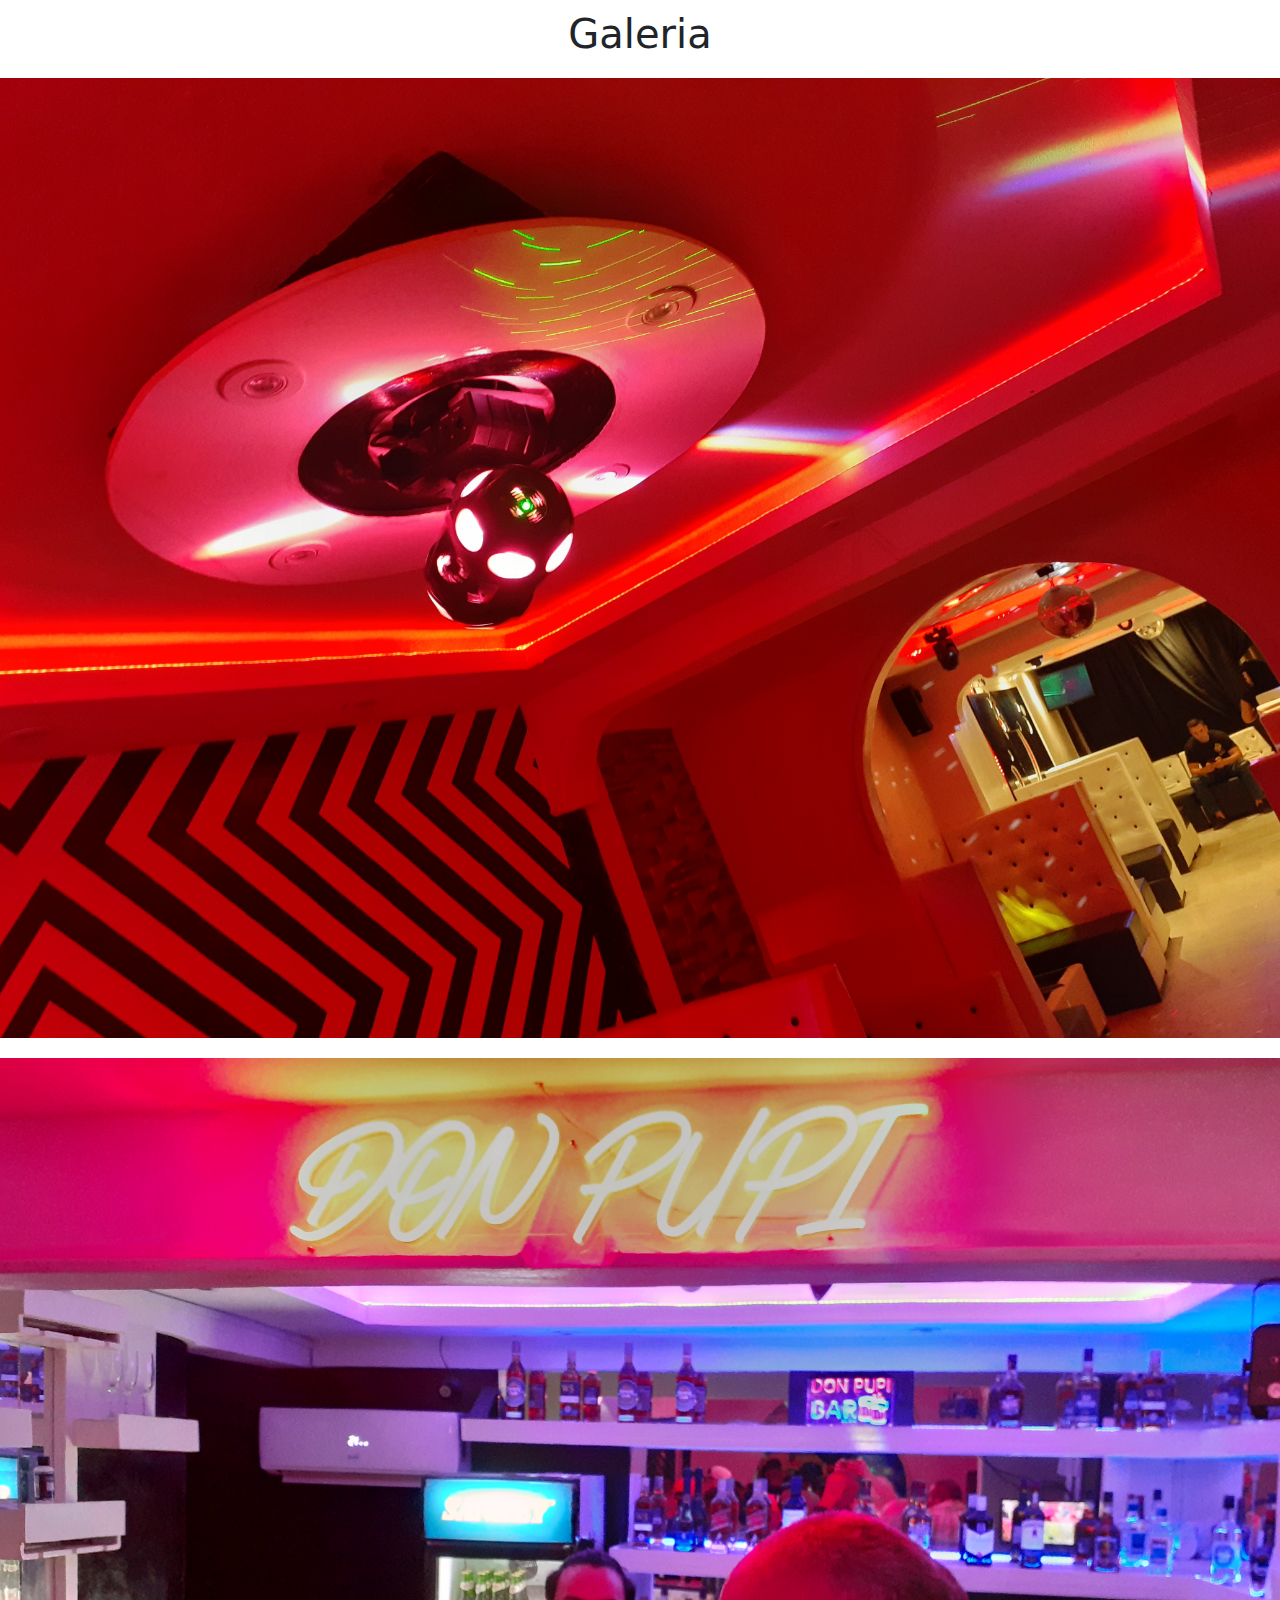
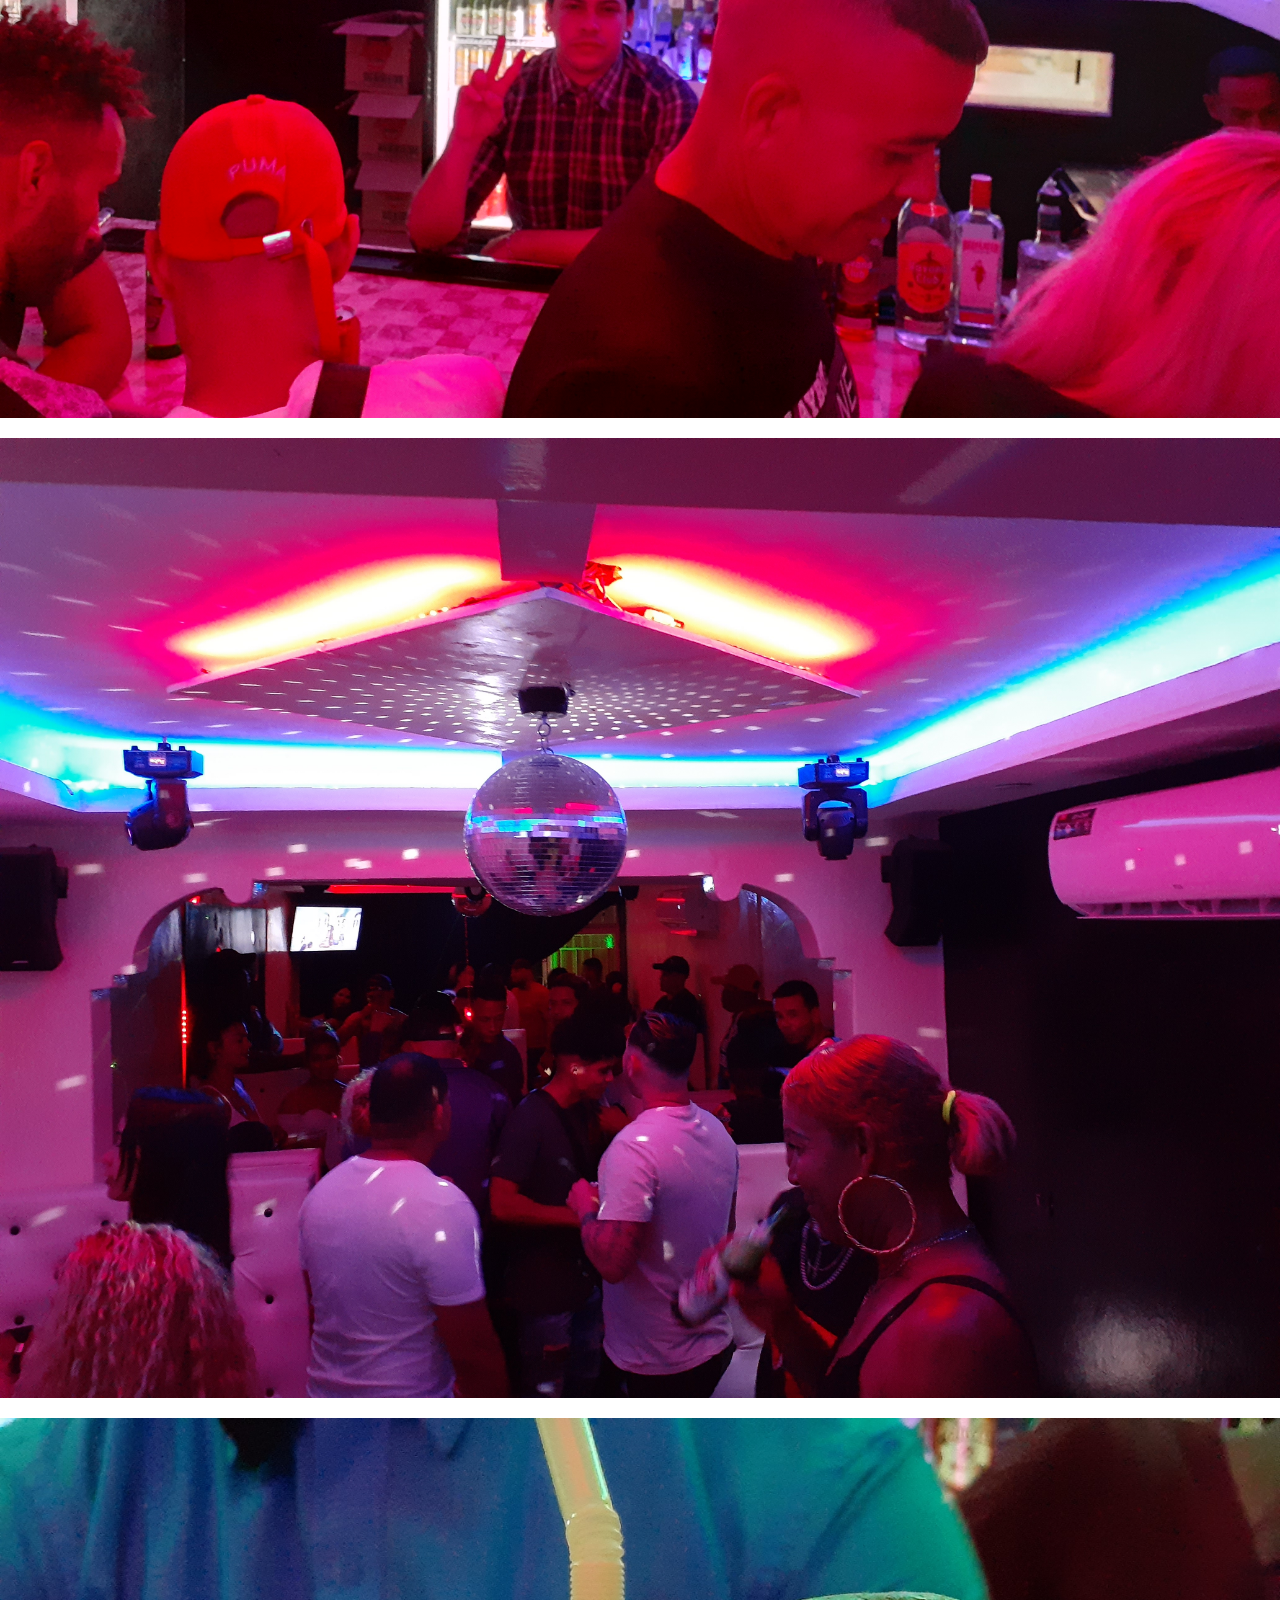
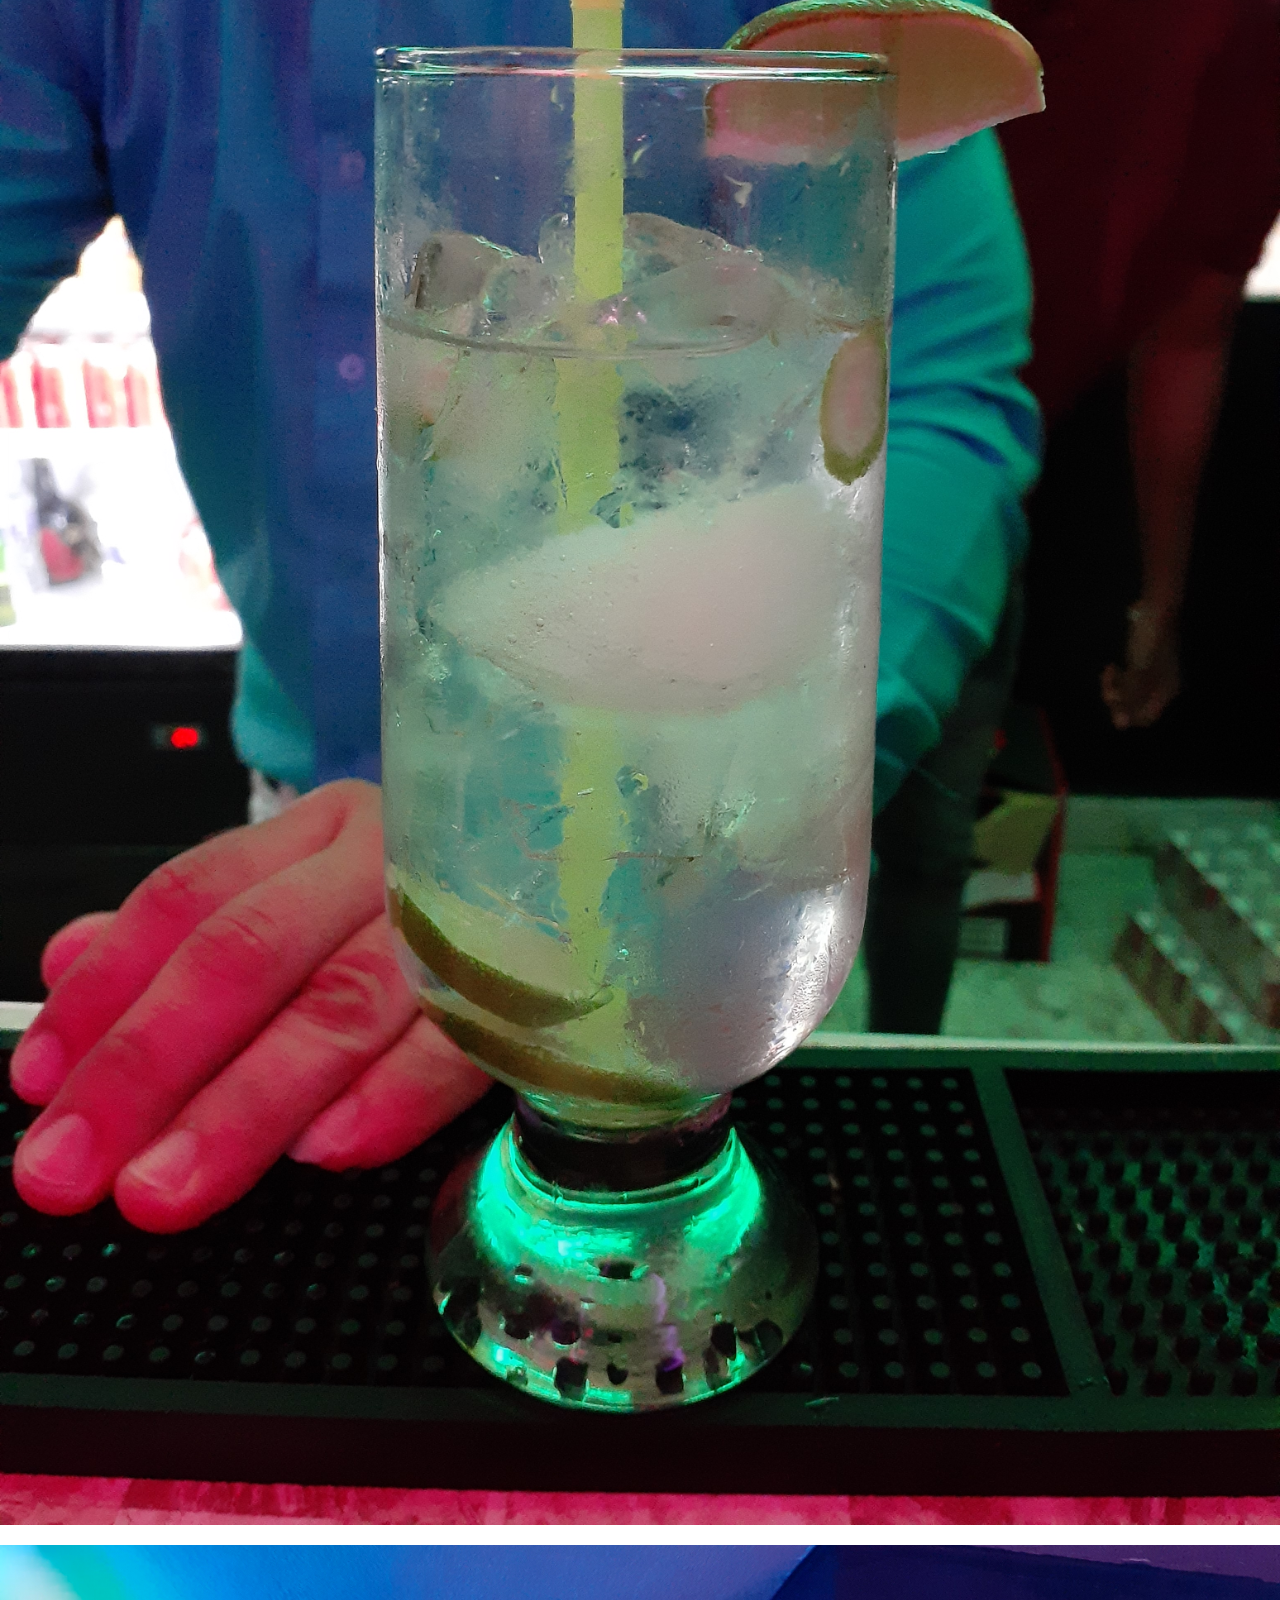
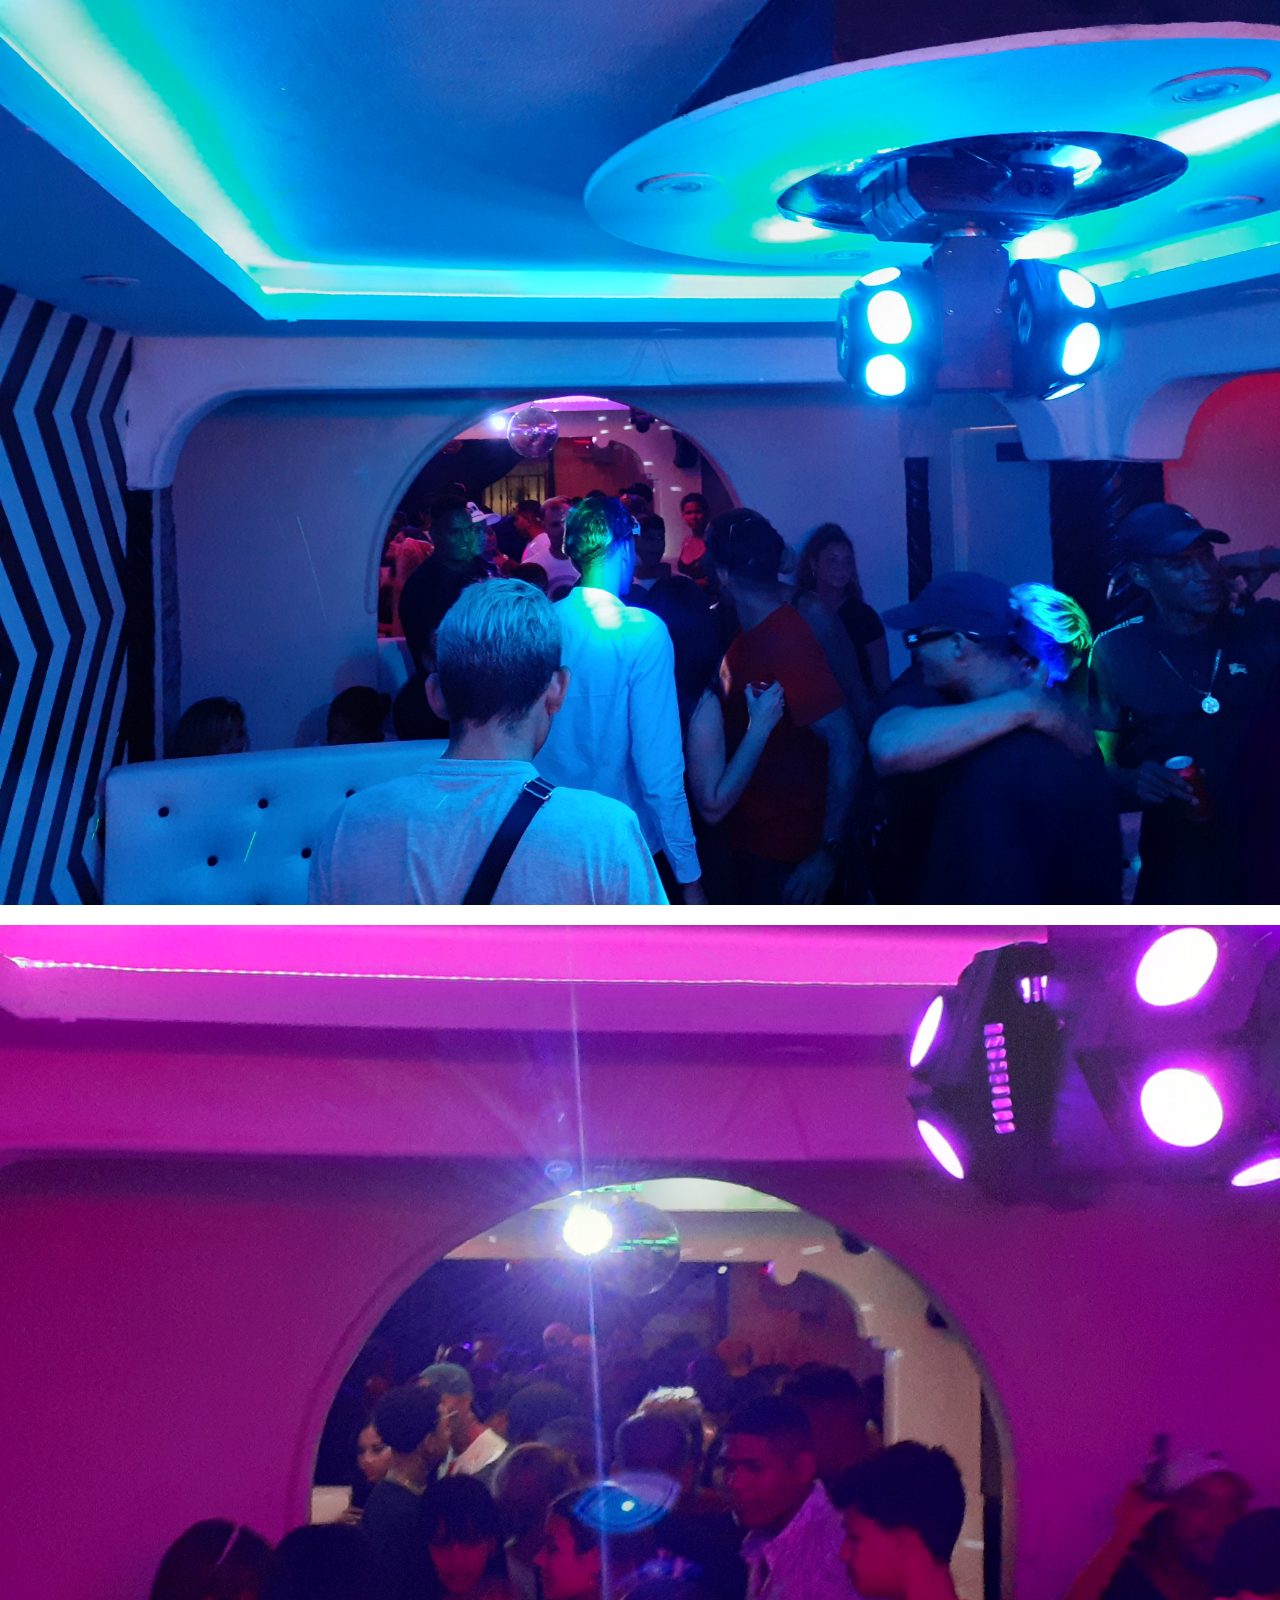
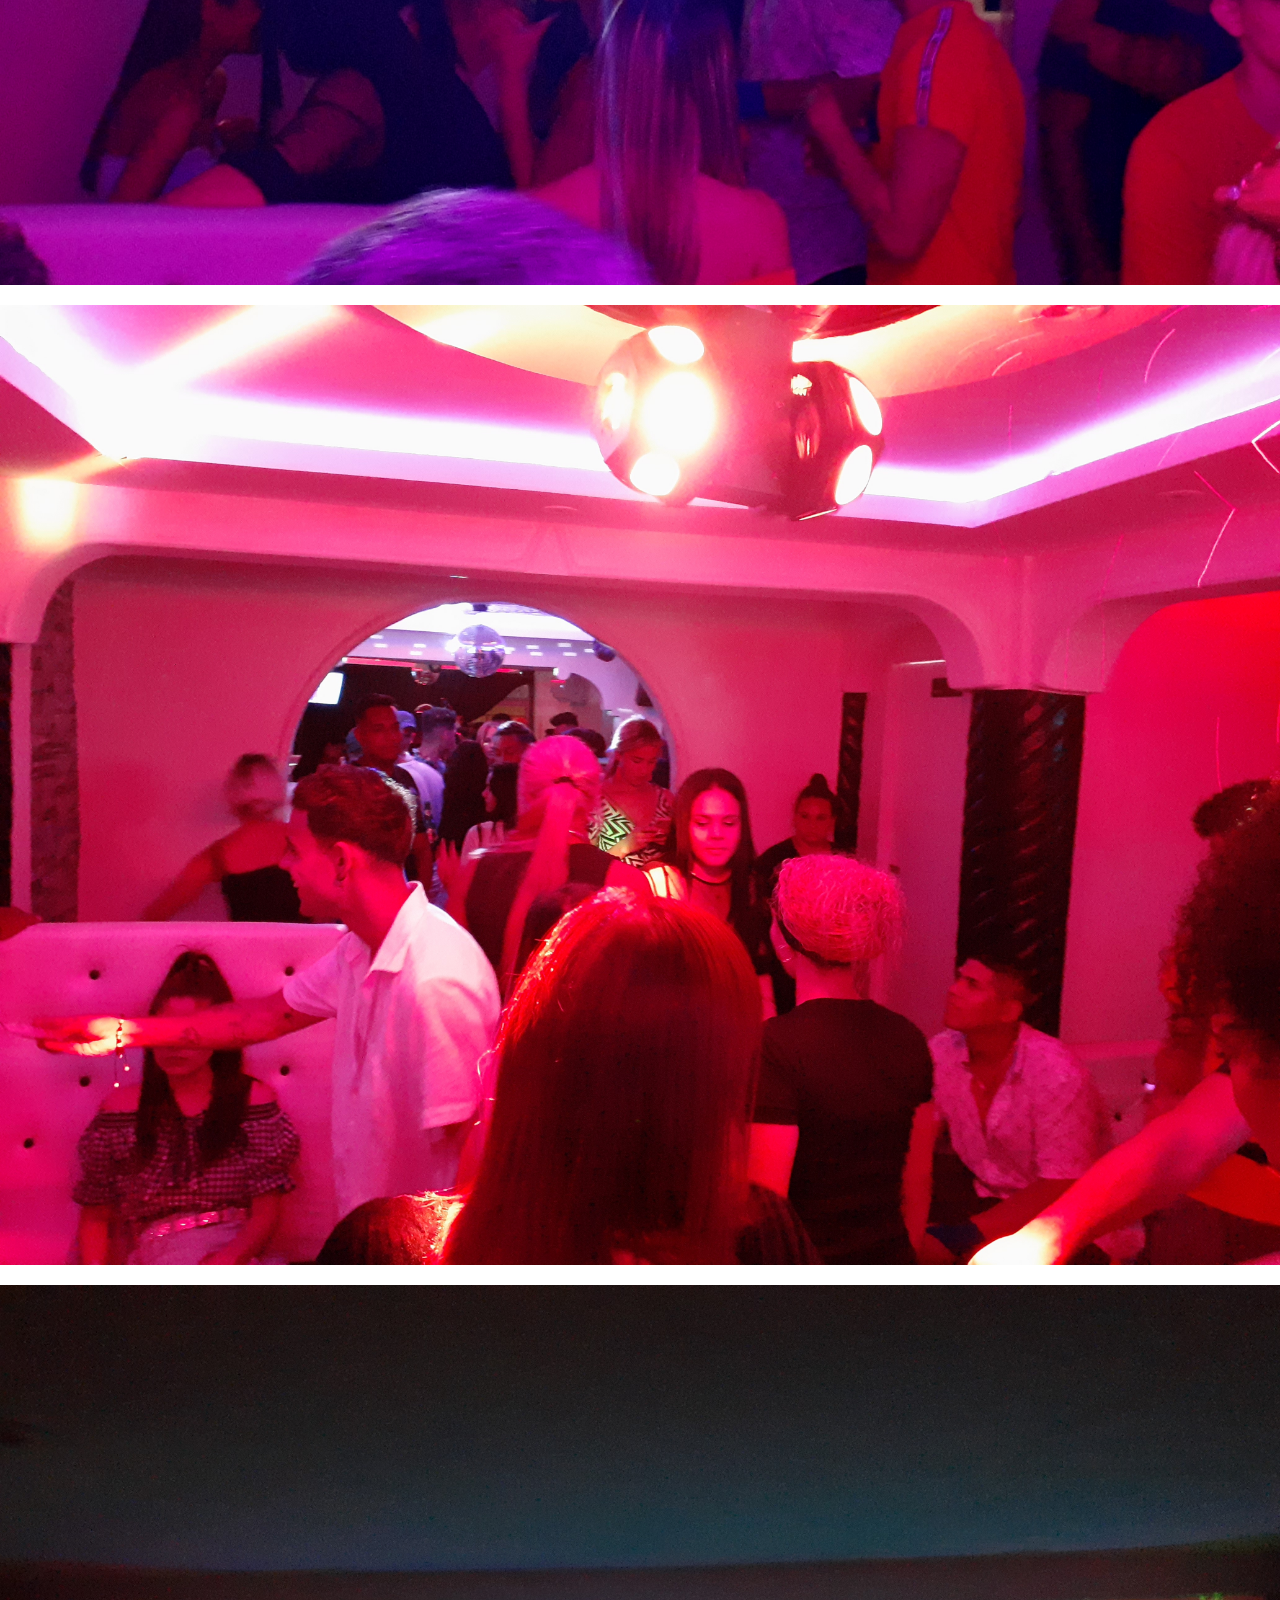
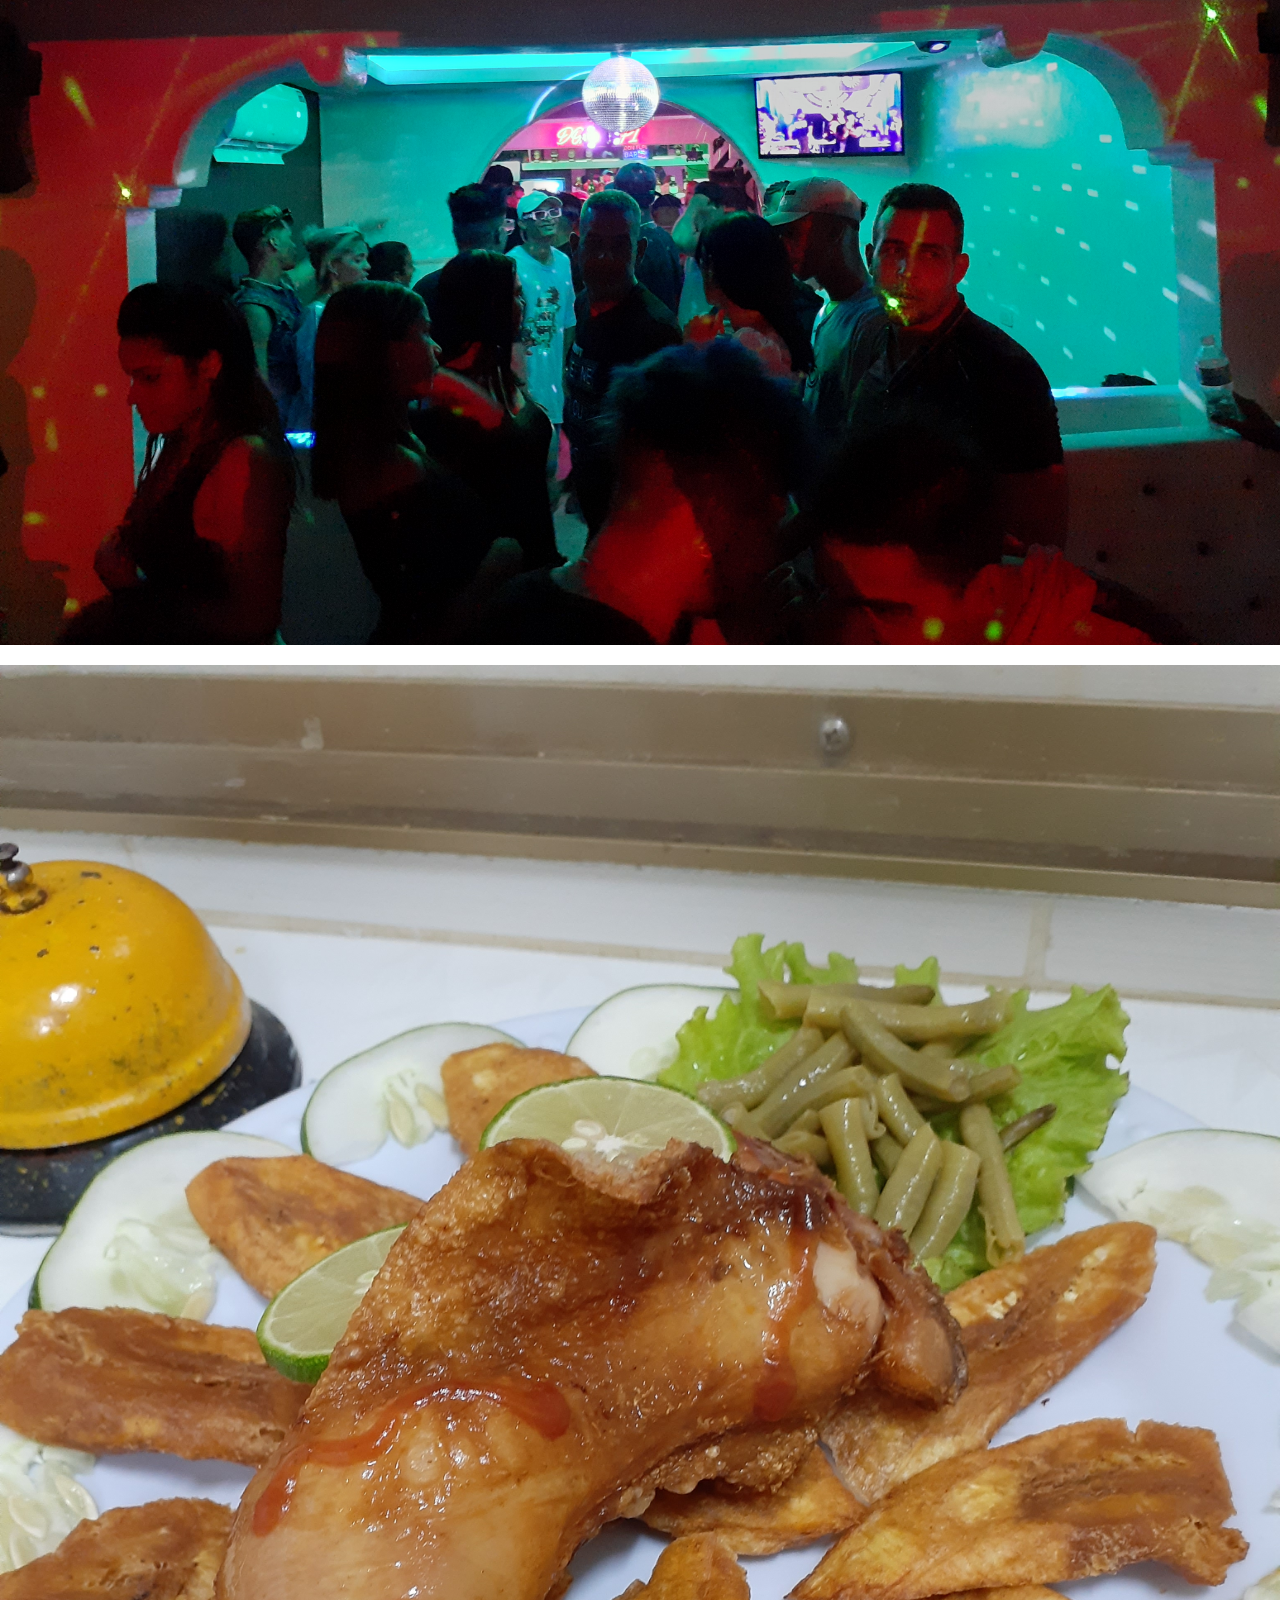
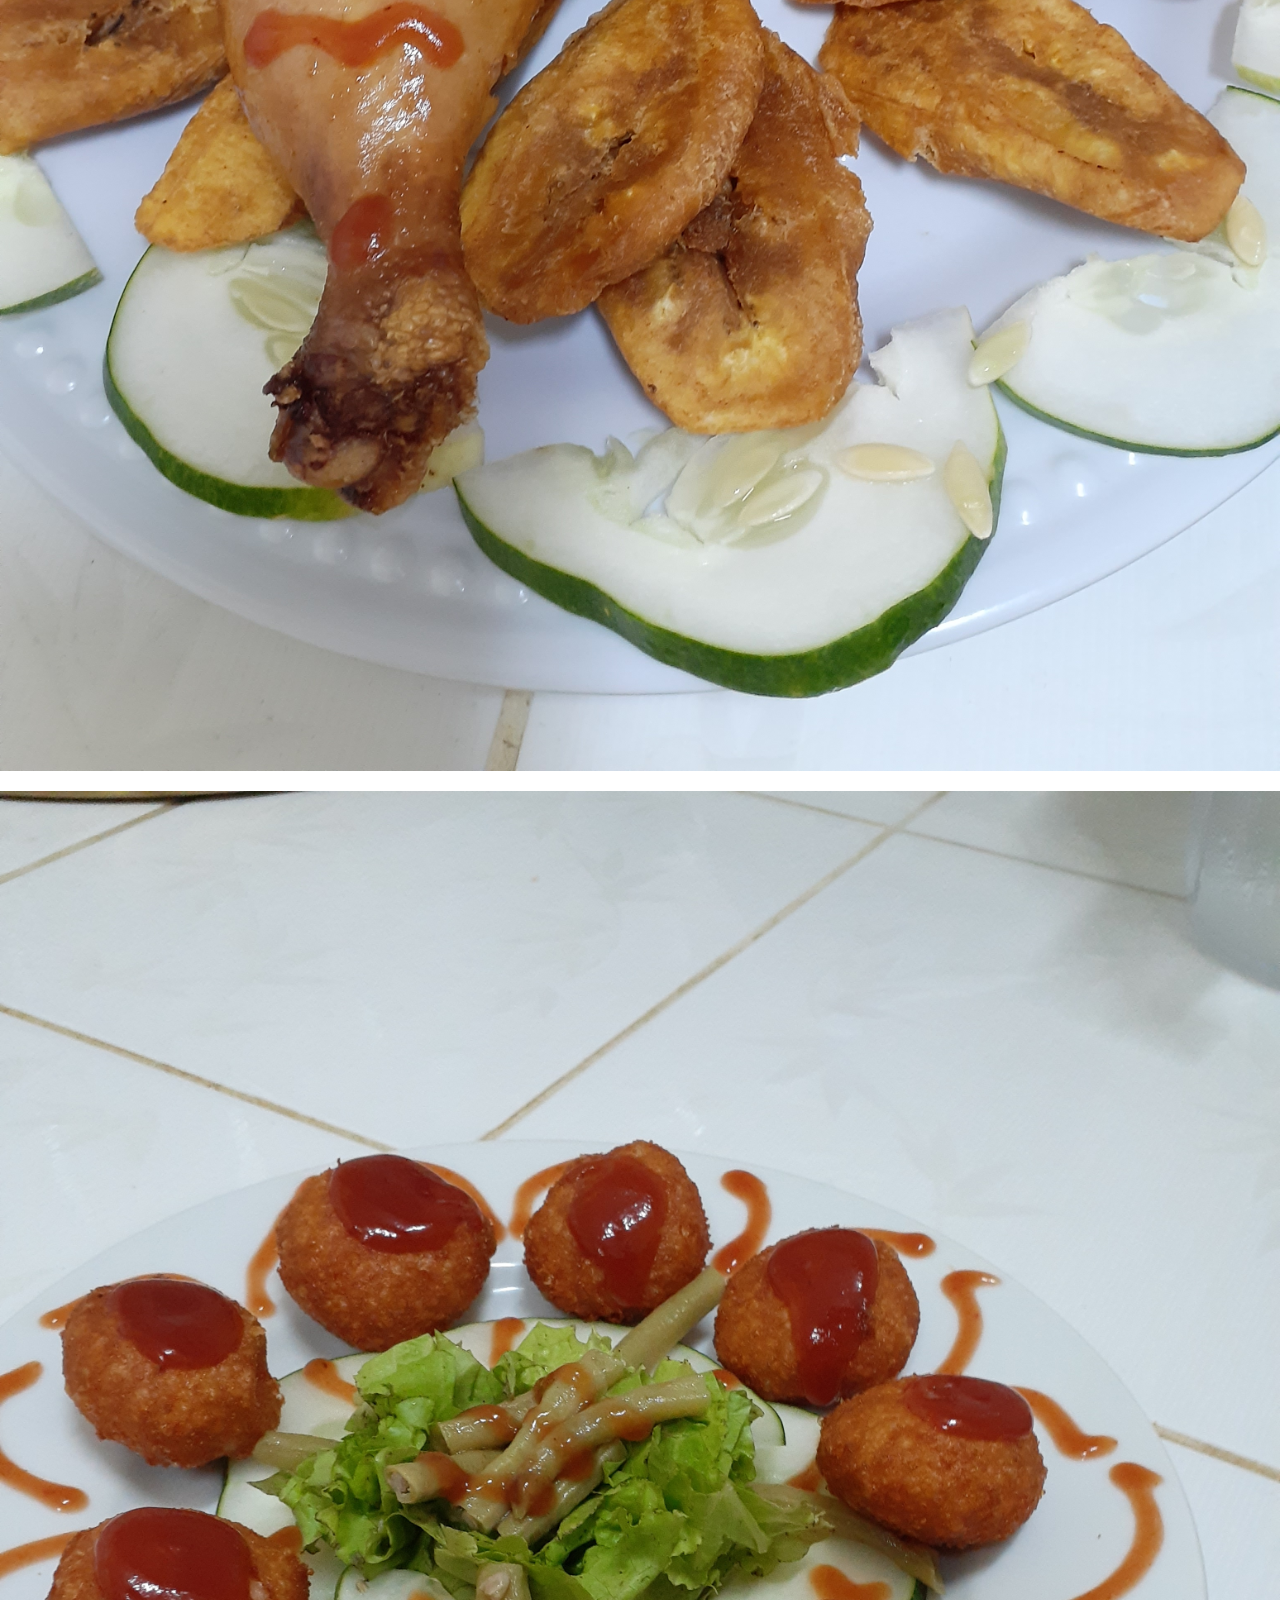
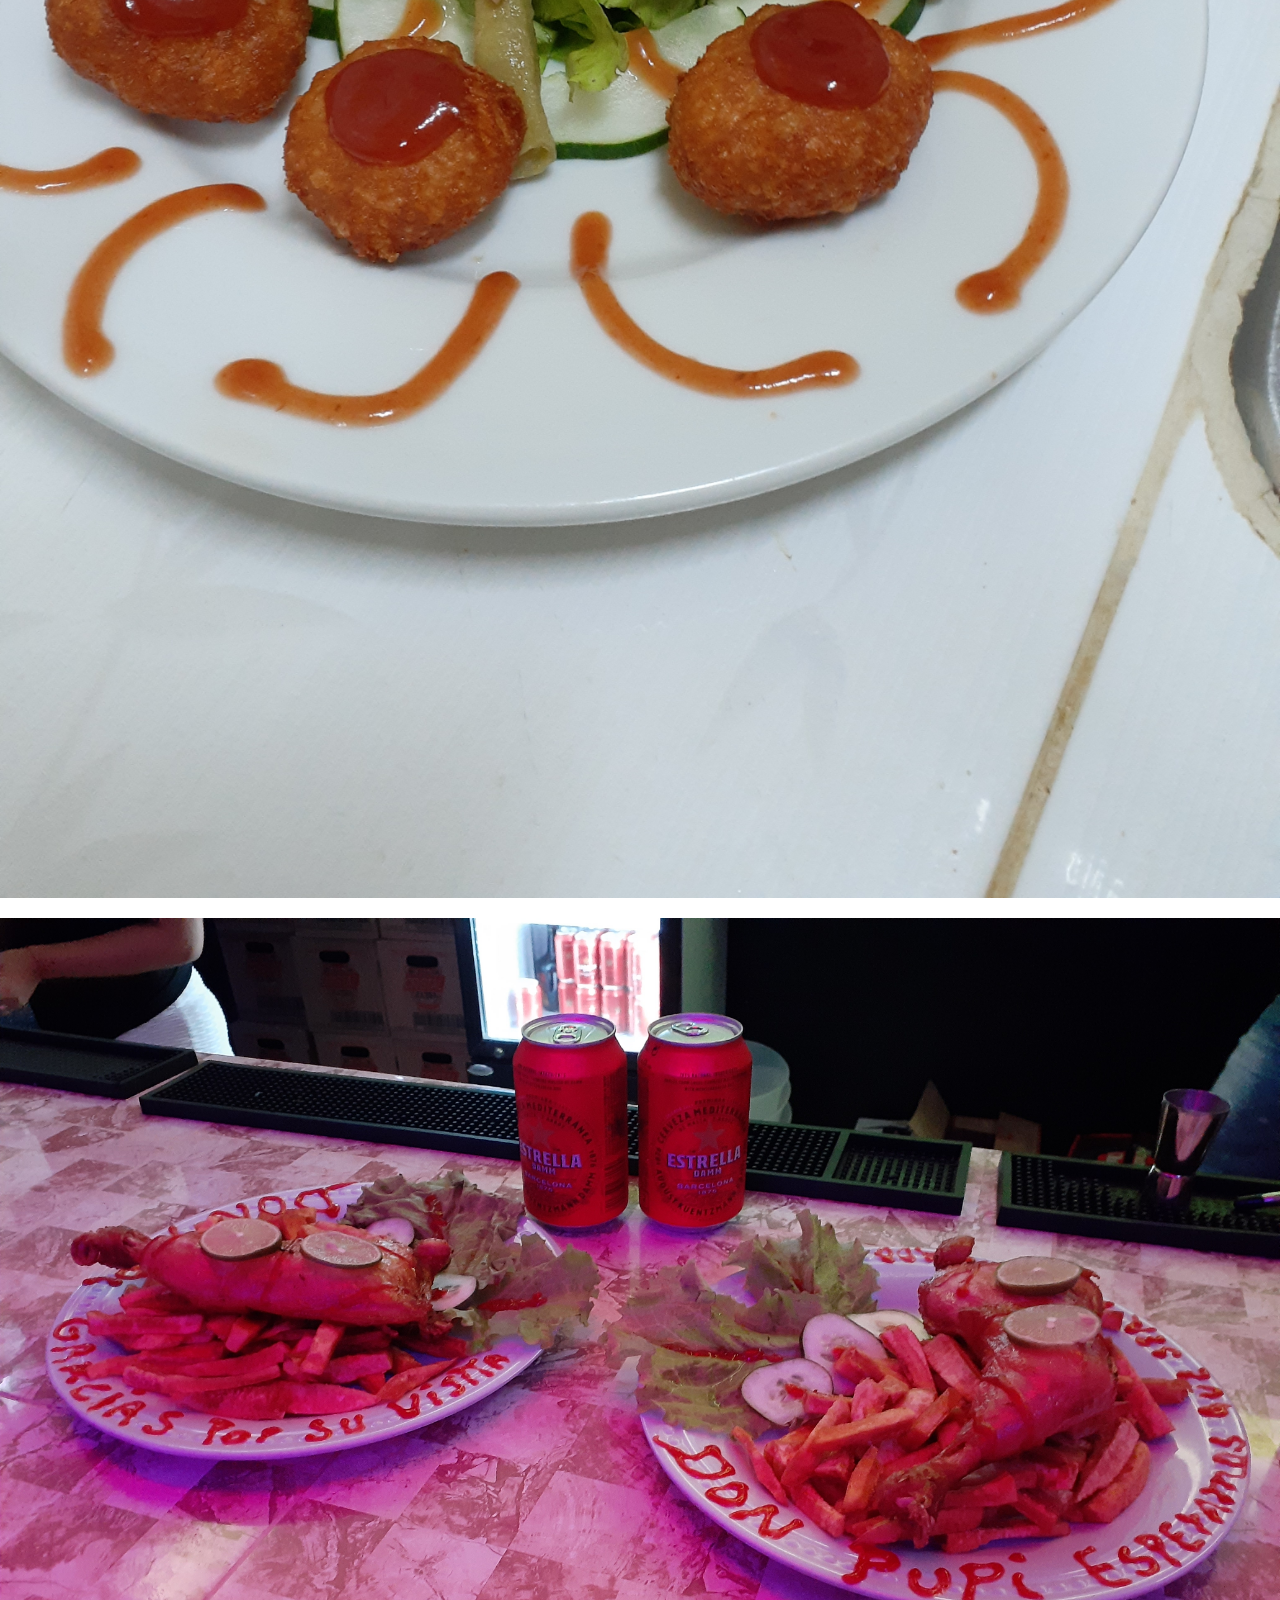
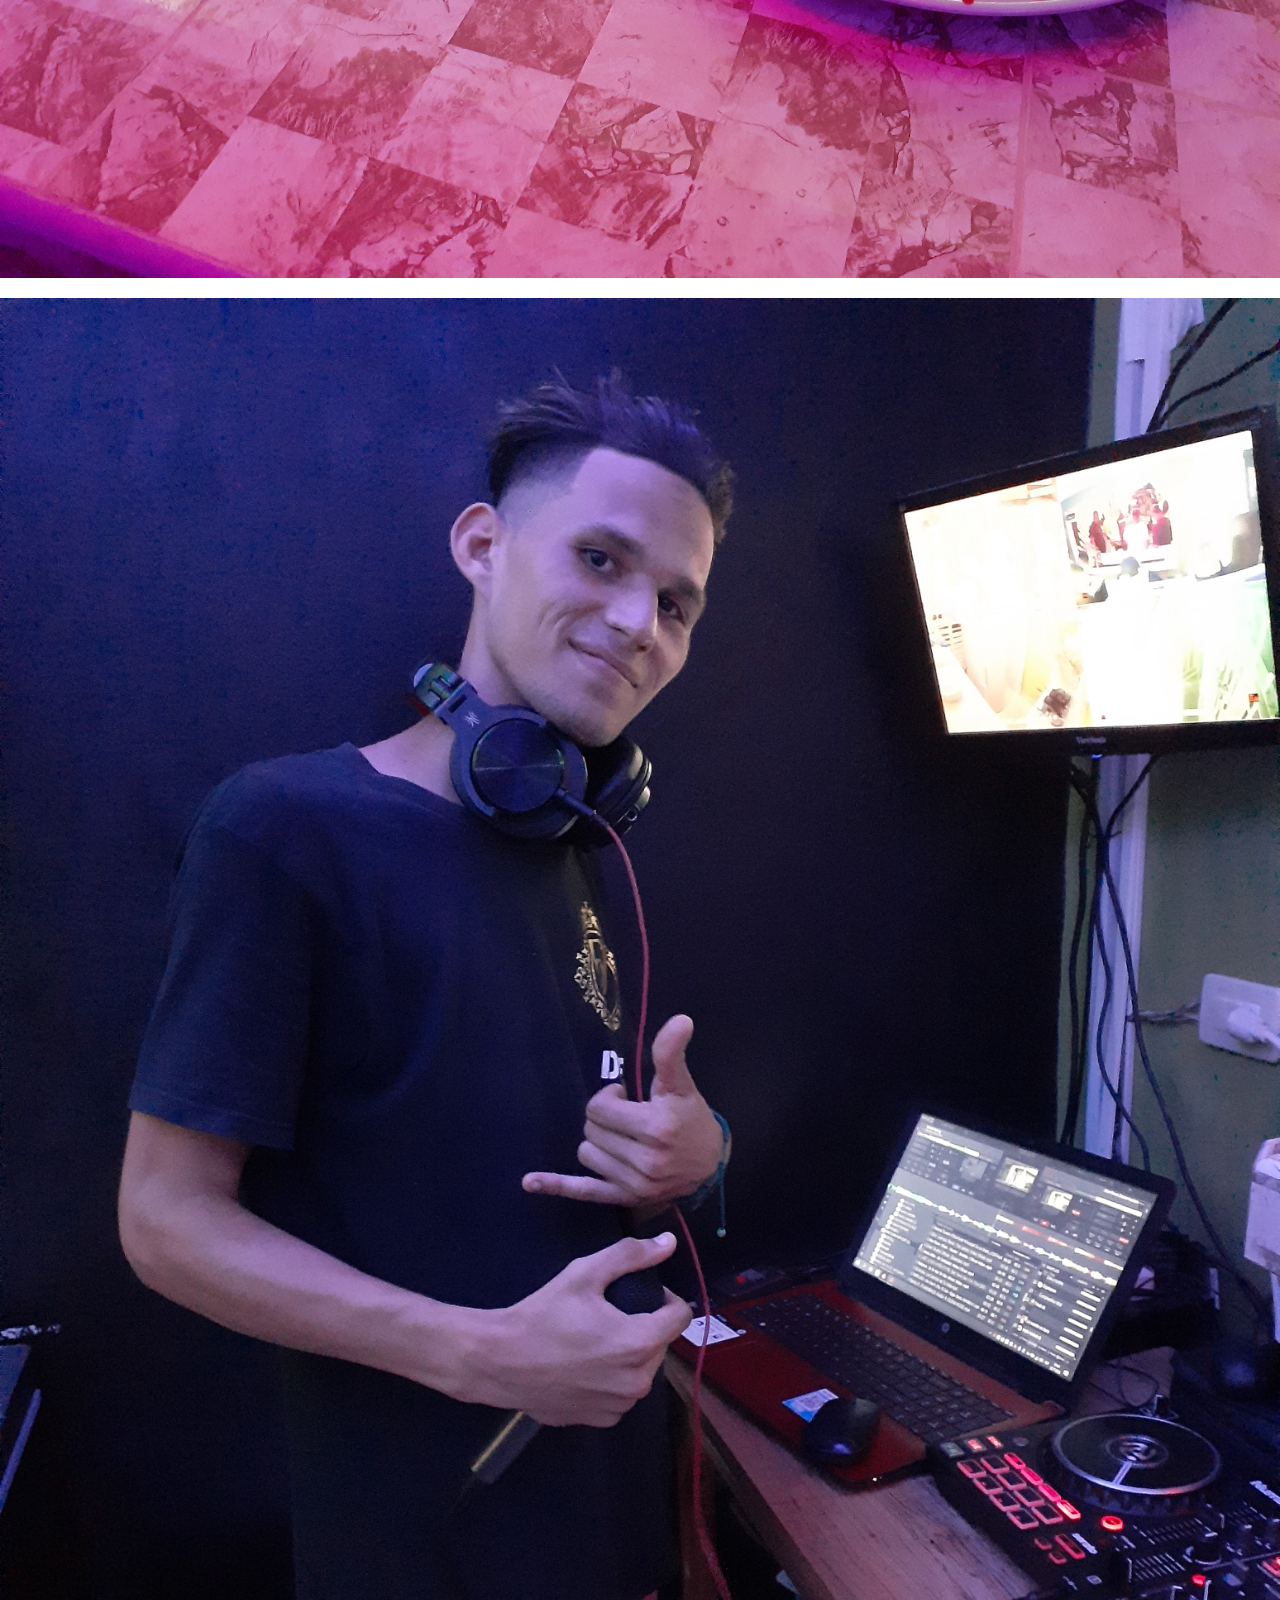
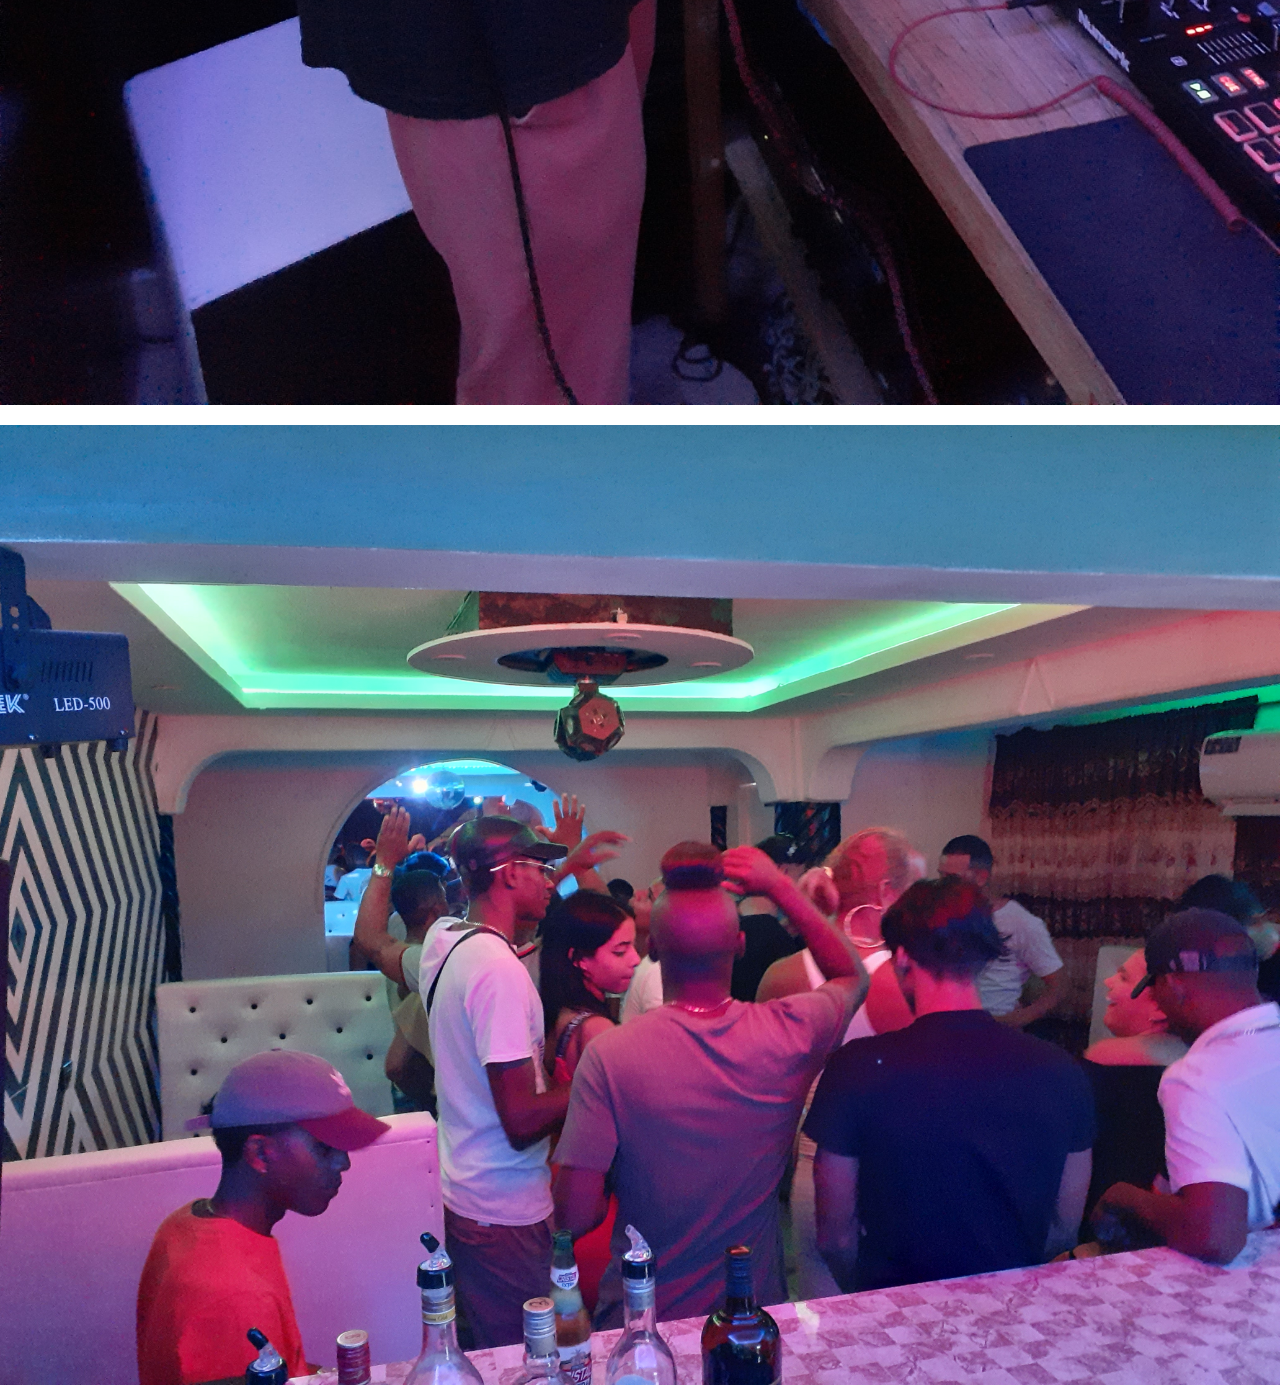
<file: galeria.html>
<!DOCTYPE html>
<html lang="en">

<head>
    <meta charset="UTF-8">
    <meta http-equiv="X-UA-Compatible" content="IE=edge">
    <meta name="viewport" content="width=device-width, initial-scale=1.0">
    <link rel="stylesheet" href="ascent/css/bootstrap.css">
    <link rel="stylesheet" href="ascent/css/bootstrap.min.css">
    <link rel="stylesheet" href="ascent/css/cssGaleira.css">
    <title>Document</title>
</head>

<body>




    <h1 id="namgaleria">Galeria</h1>


    <img src="./ascent/imgGaleria/1.jpg" class="d-block w-100" alt="...">

    <img src="./ascent/imgGaleria/2.jpg" class="d-block w-100" alt="...">

    <img src="./ascent/imgGaleria/3.jpg" class="d-block w-100" alt="...">

    <img src="./ascent/imgGaleria/4.jpg" class="d-block w-100" alt="...">

    <img src="./ascent/imgGaleria/5.jpg" class="d-block w-100" alt="...">

    <img src="./ascent/imgGaleria/6.jpg" class="d-block w-100" alt="...">

    <img src="./ascent/imgGaleria/7.jpg" class="d-block w-100" alt="...">

    <img src="./ascent/imgGaleria/8.jpg" class="d-block w-100" alt="...">

    <img src="./ascent/imgGaleria/9.jpg" class="d-block w-100" alt="...">

    <img src="./ascent/imgGaleria/10.jpg" class="d-block w-100" alt="...">

    <img src="./ascent/imgGaleria/11.jpg" class="d-block w-100" alt="...">

    <img src="./ascent/imgGaleria/12.jpg" class="d-block w-100" alt="...">

    <img src="./ascent/imgGaleria/13.jpg" class="d-block w-100" alt="...">



    <script src="ascent/js/bootstrap.bundle.min.js"></script>
</body>

</html>
</file>
<file: ascent/css/cssPrincipal.css>
.slide {}

.estilNav {
    margin-top: -8px;

}

.cartaa {
    font-size: 12vw;
    margin-top: 15px;
    margin-bottom: 10px;
    text-align: center;
}

#elemtCarta {
    font-size: 5vw;
}


.finalwes {
    background-color: rgb(90, 90, 90);
    text-align: center;
    color: white;
    margin-top: 50px;
}

#nameBar {
    text-align: center;
    margin-top: 20px;
}

#namehorario {
    text-align: center;
    margin-top: -10px;
}

#info1 {
    margin-top: -13px;
}

#info2 {
    margin-top: -13px;
}

#info3 {
    margin-top: -13px;
}

.imaglocal {
    margin-top: 10px;
}

#text1 {
    margin-top: 10px;
    text-align: center;

}

a {
    text-decoration: none;
    color: black;
}

#nameIngred{
    text-align: center;
}


#textoscenter{
    align-items: center;
    text-align: center;
}


#navgaleri{
    margin-left: -15px;
    margin-right: 15px;
}

#navgcarta{
    margin-left: -15px;
}
</file>
<file: ascent/css/cssGaleira.css>
img {
    margin-top: 20px;
}

#namgaleria {
    text-align: center;
    margin-top: 10px;
}
</file>
